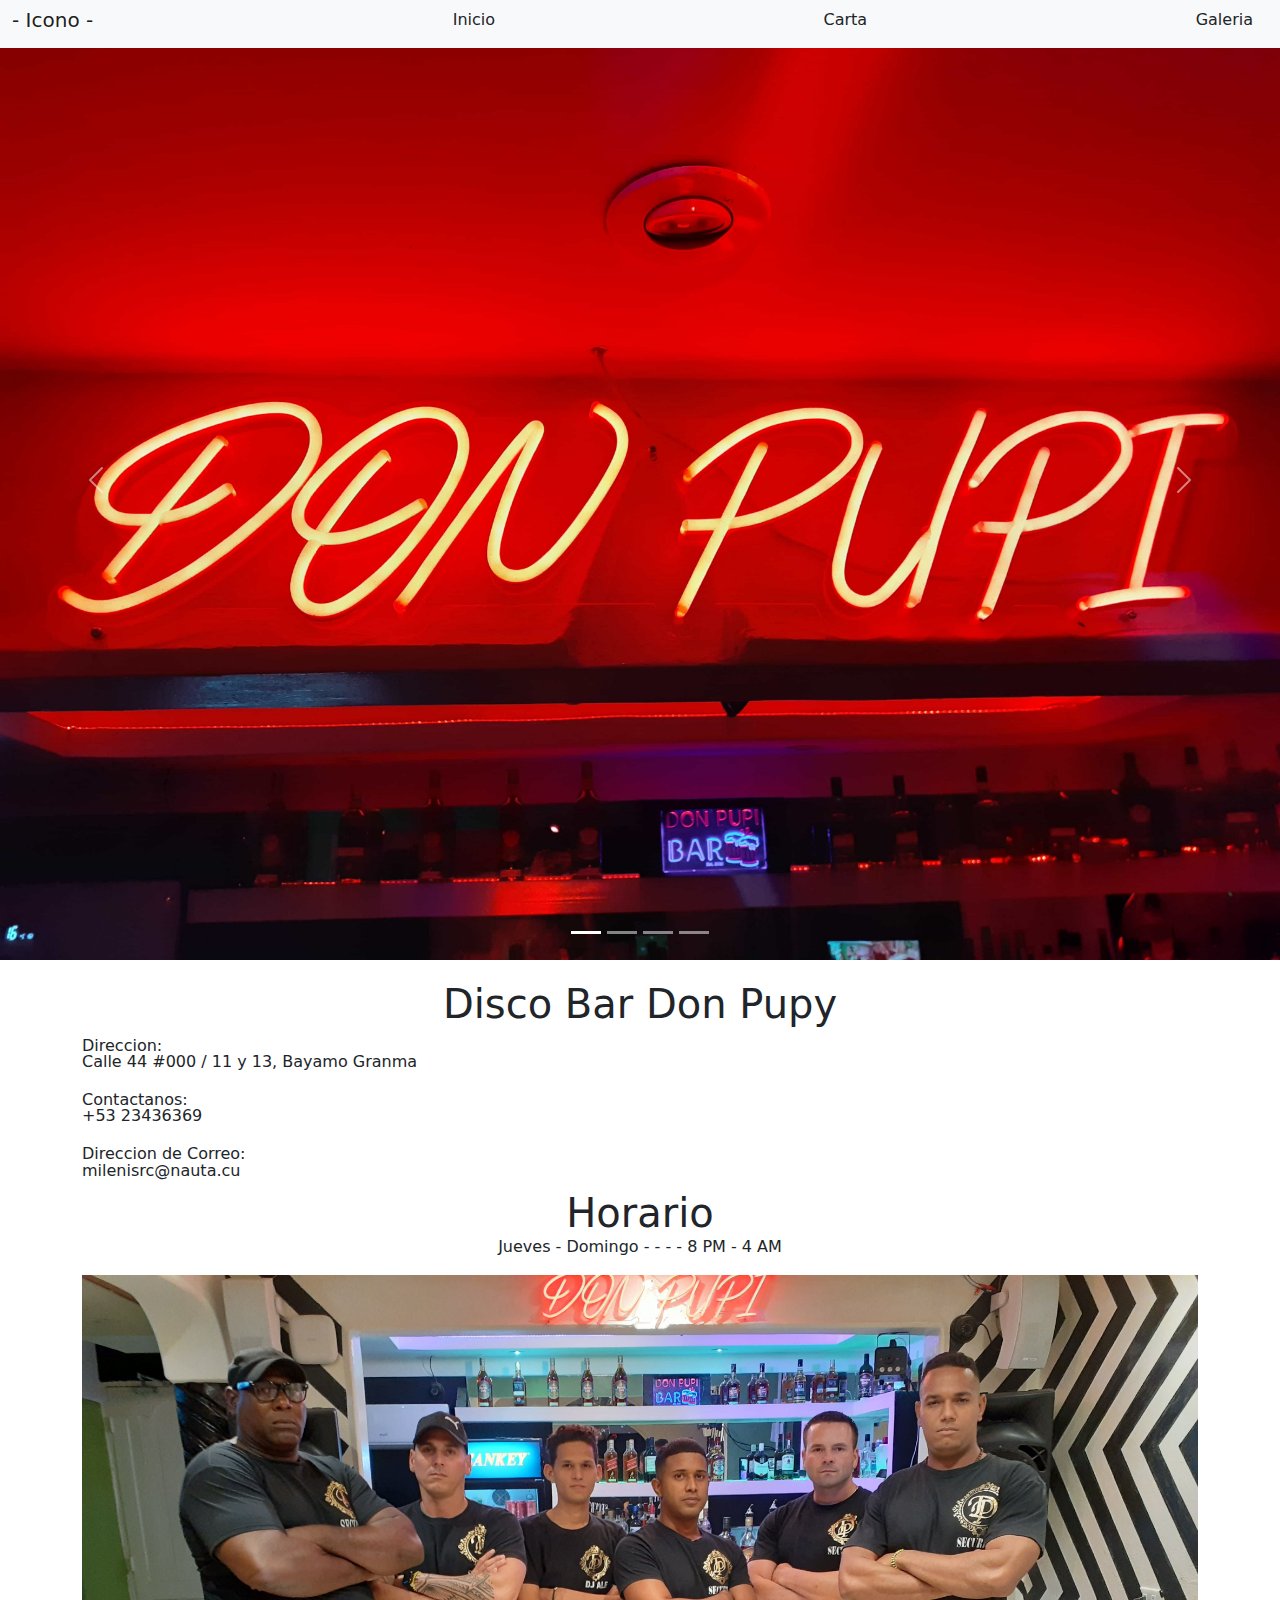
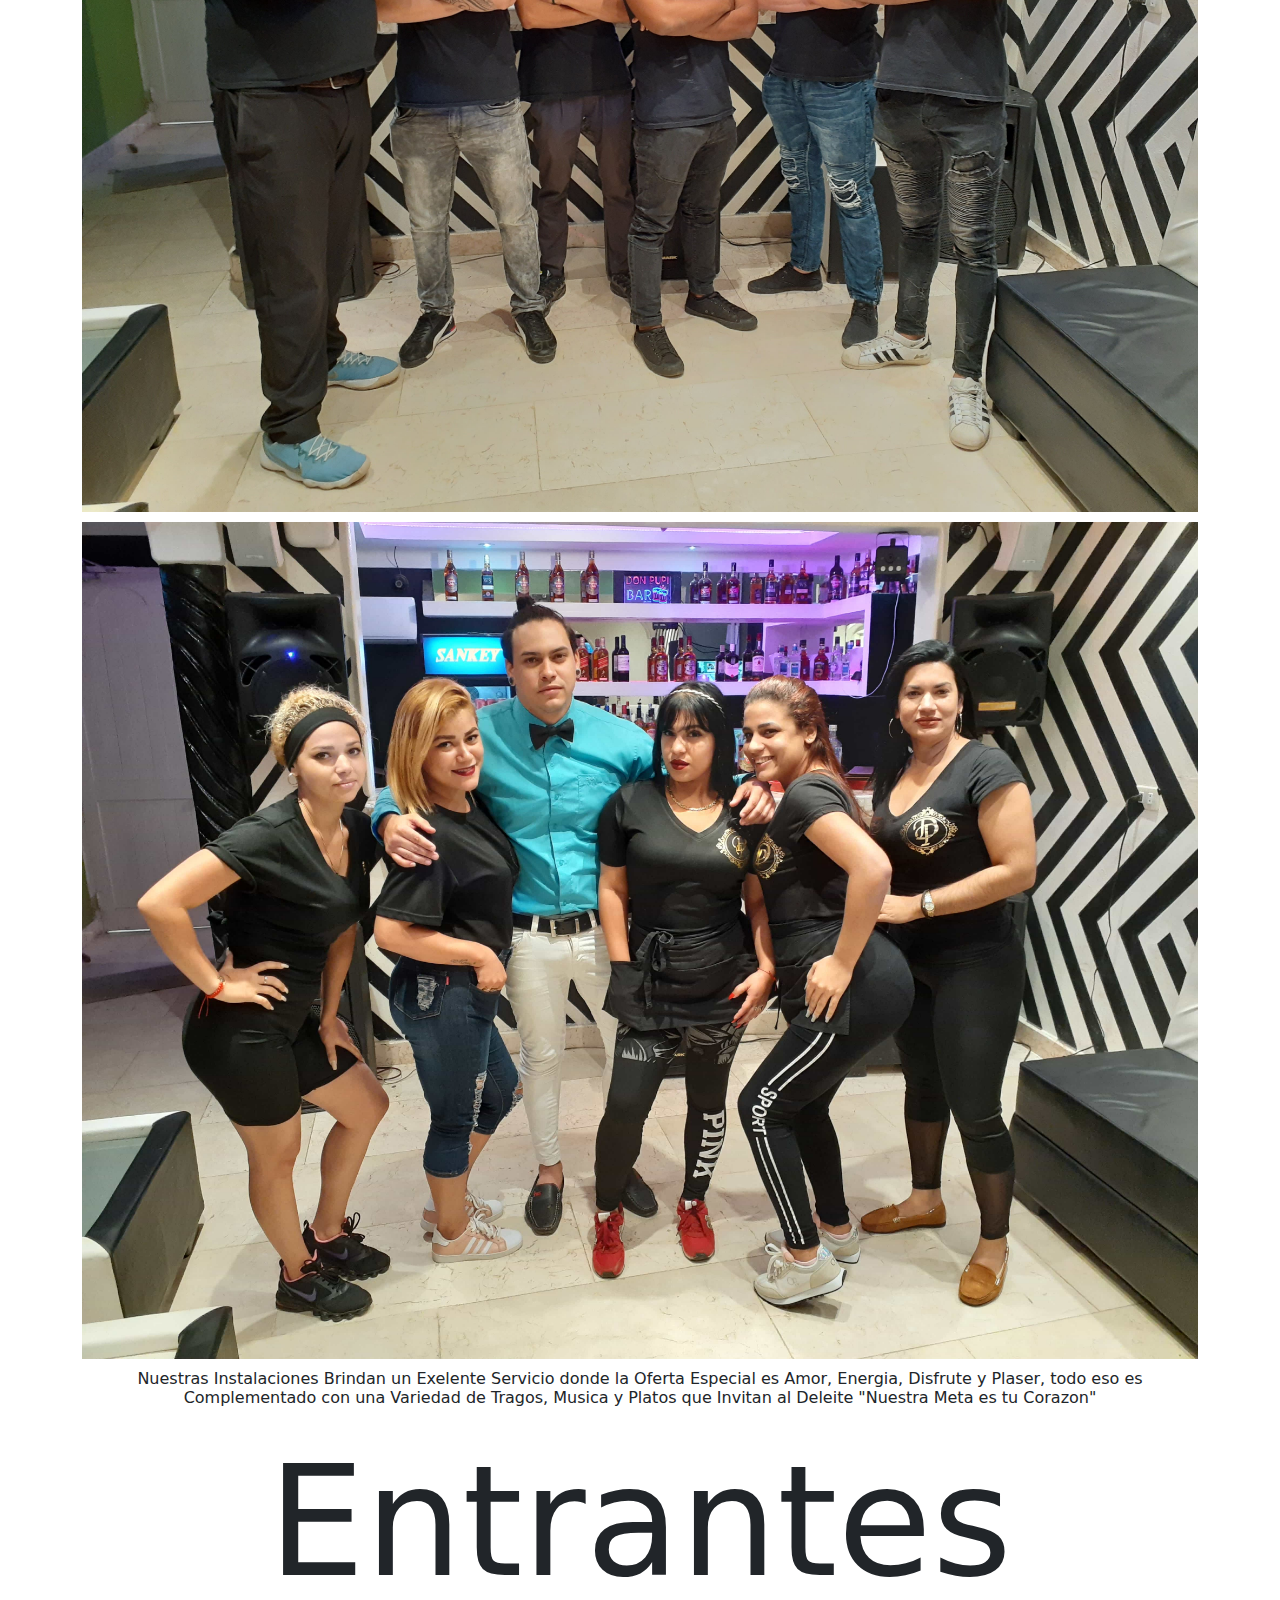
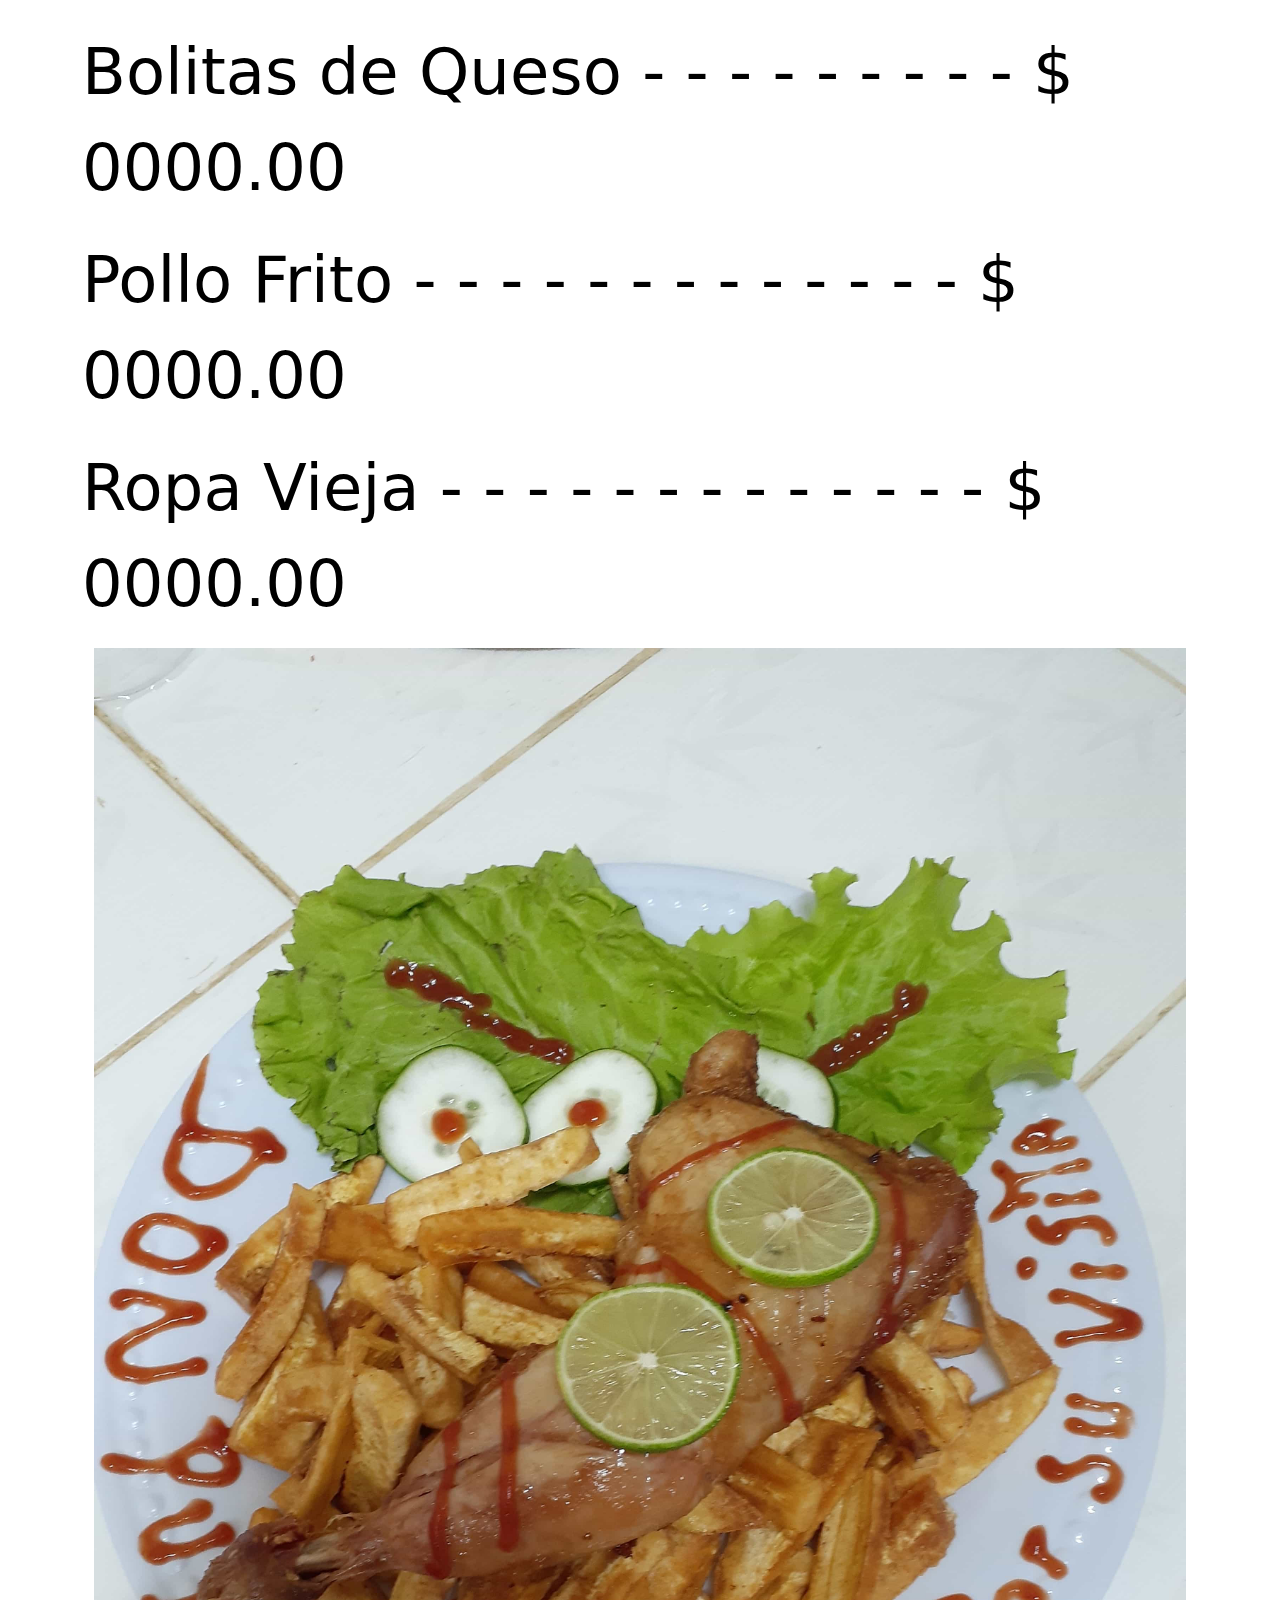
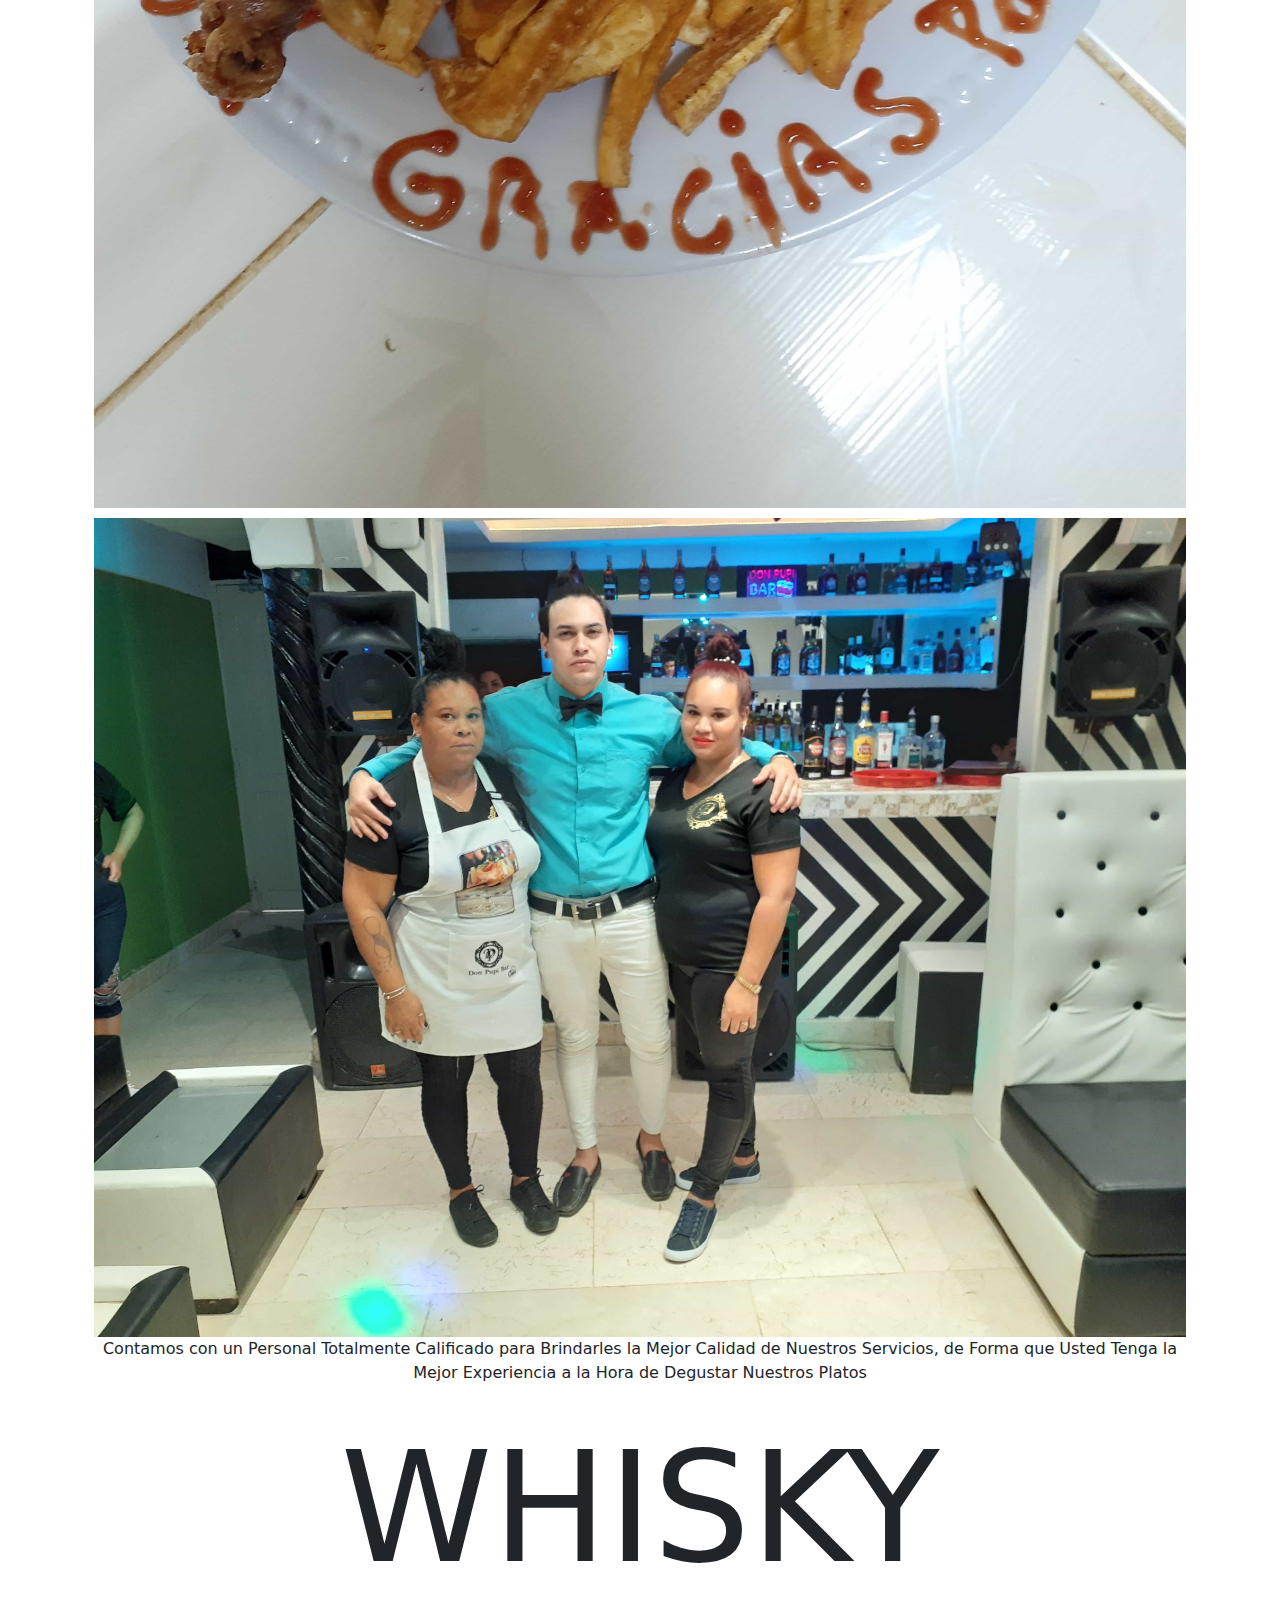
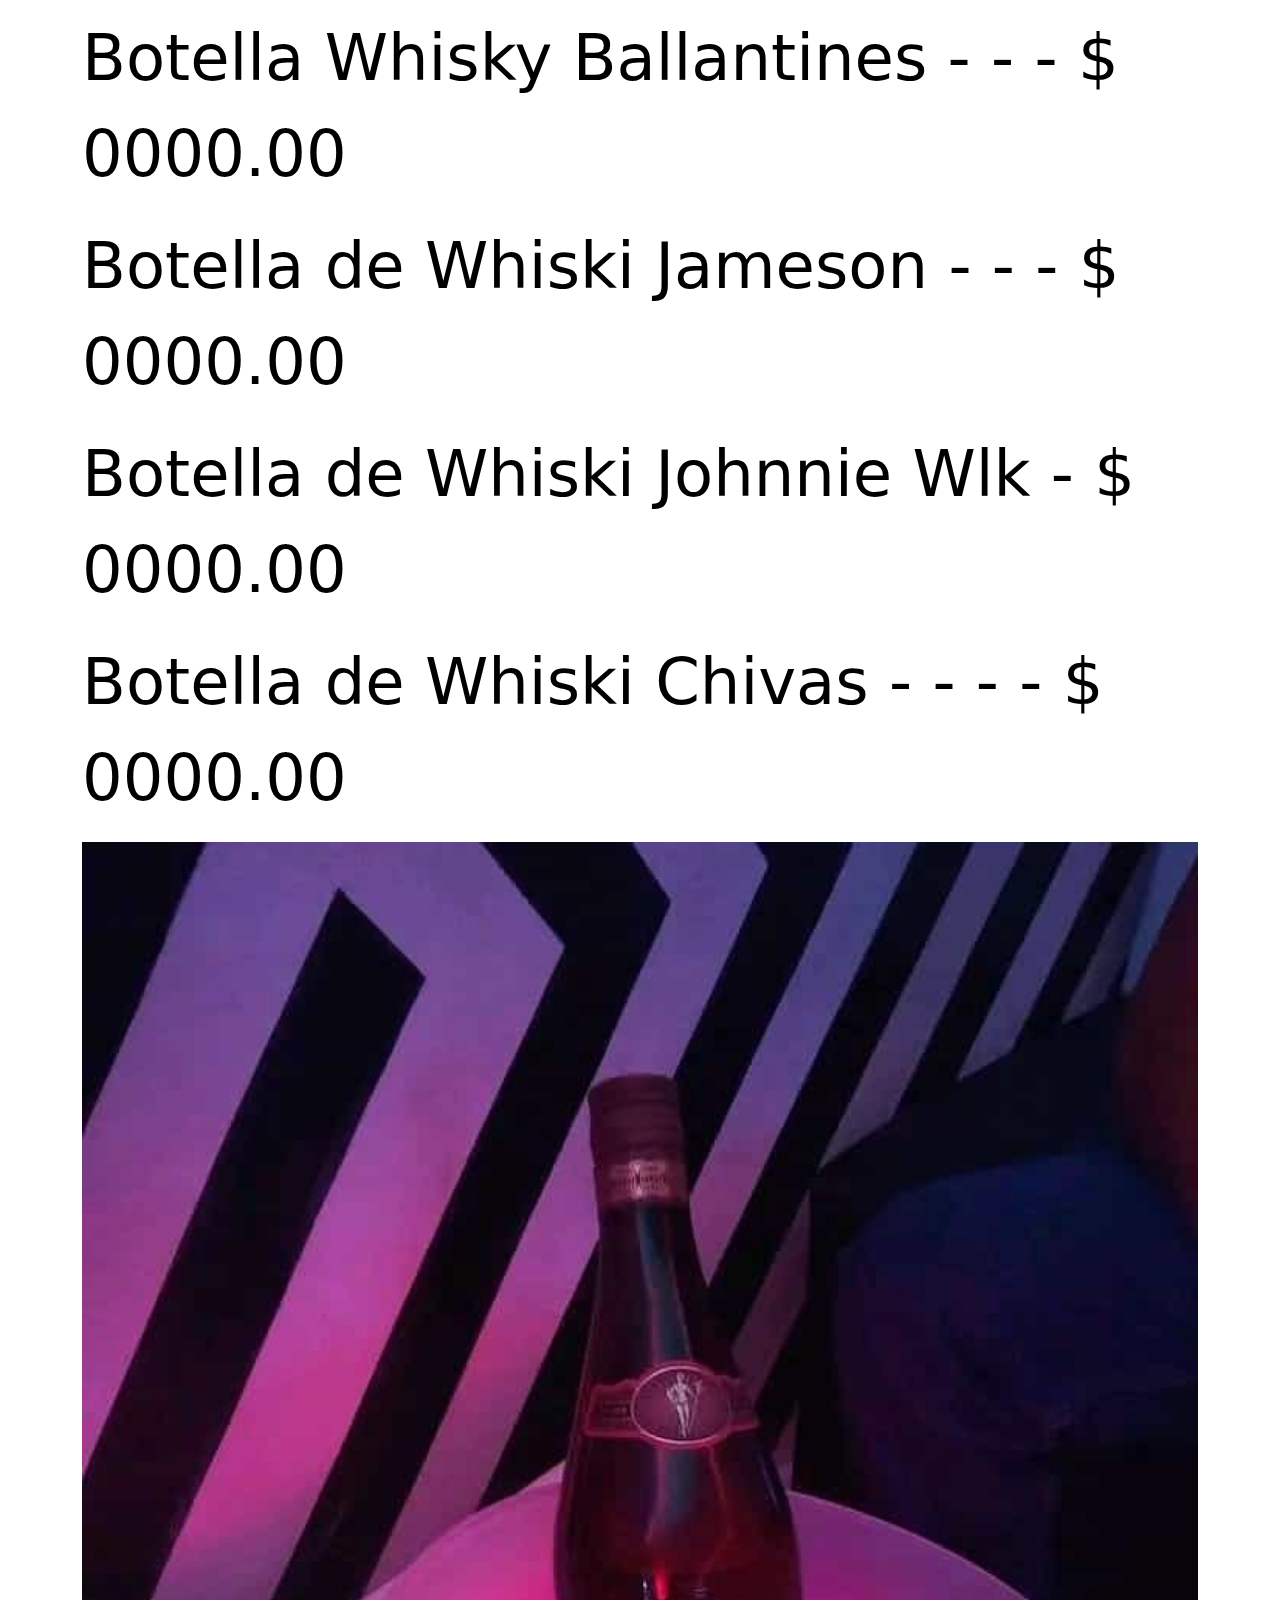
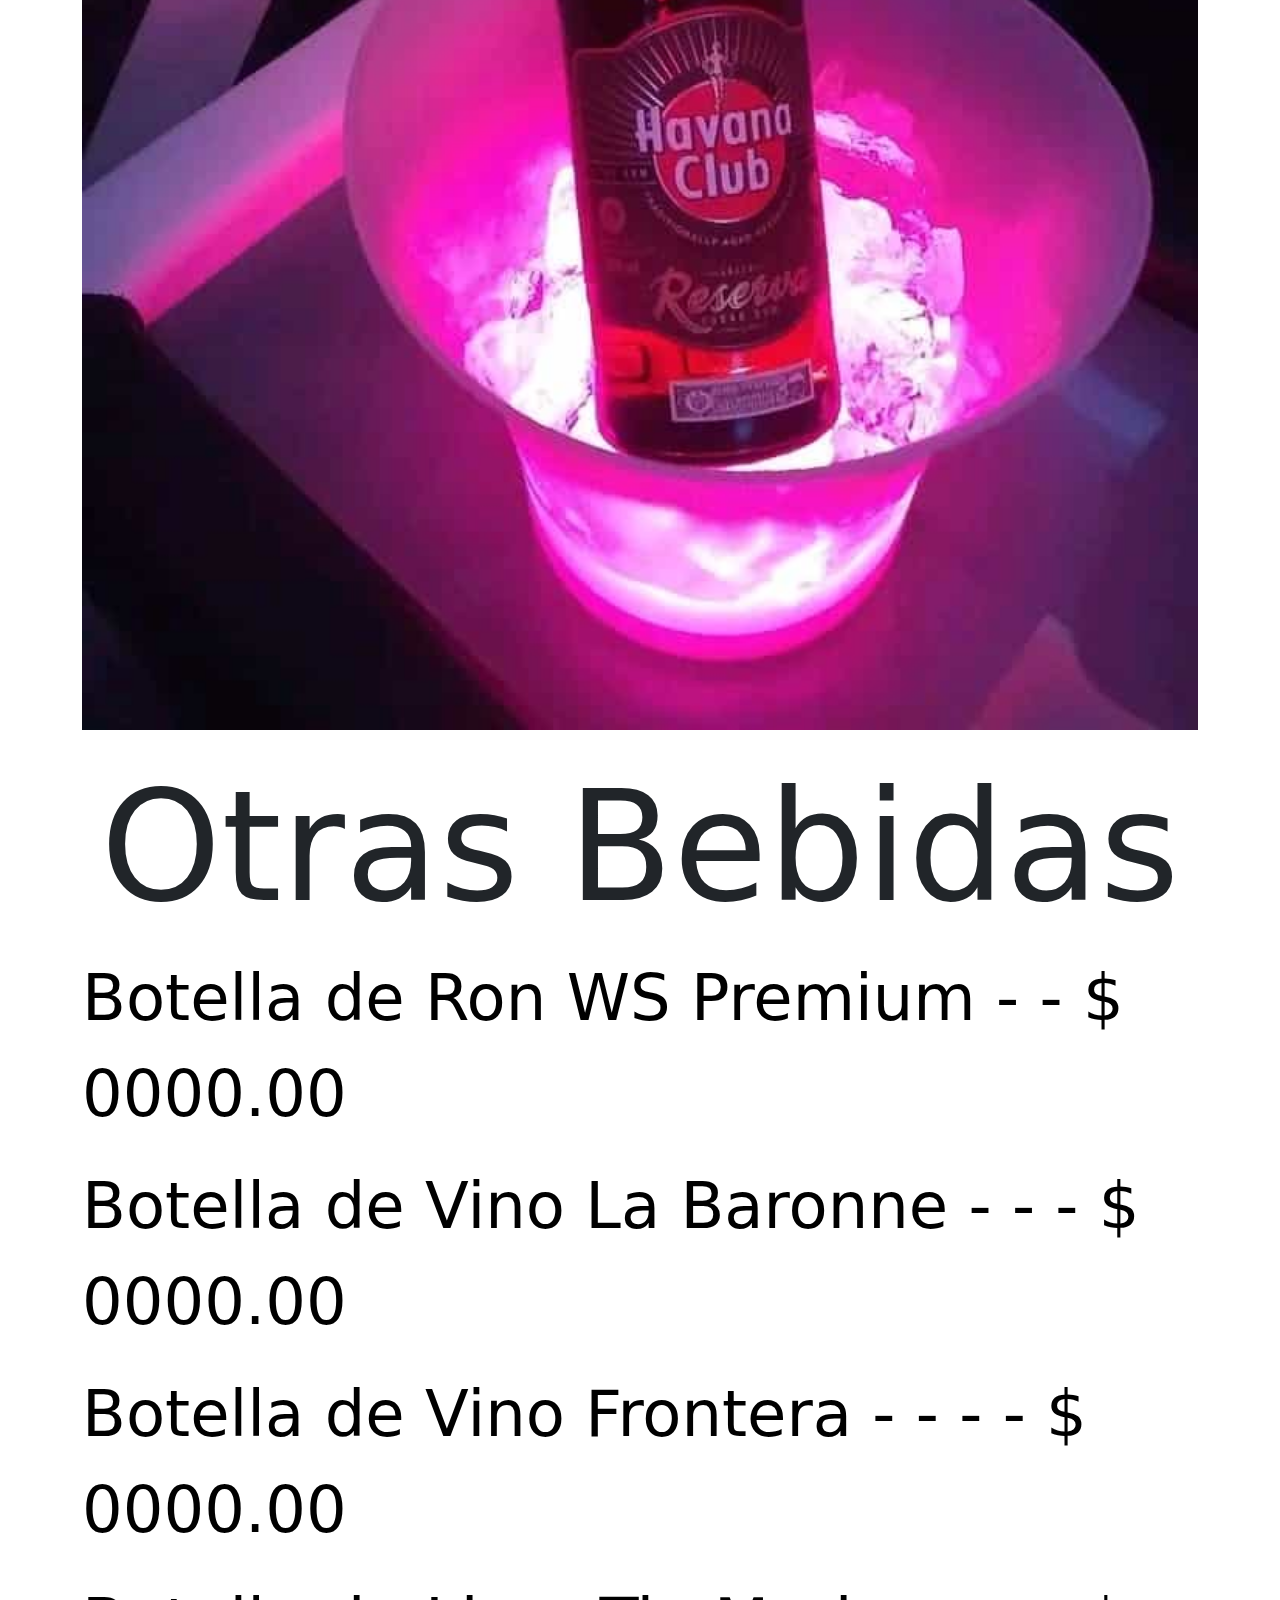
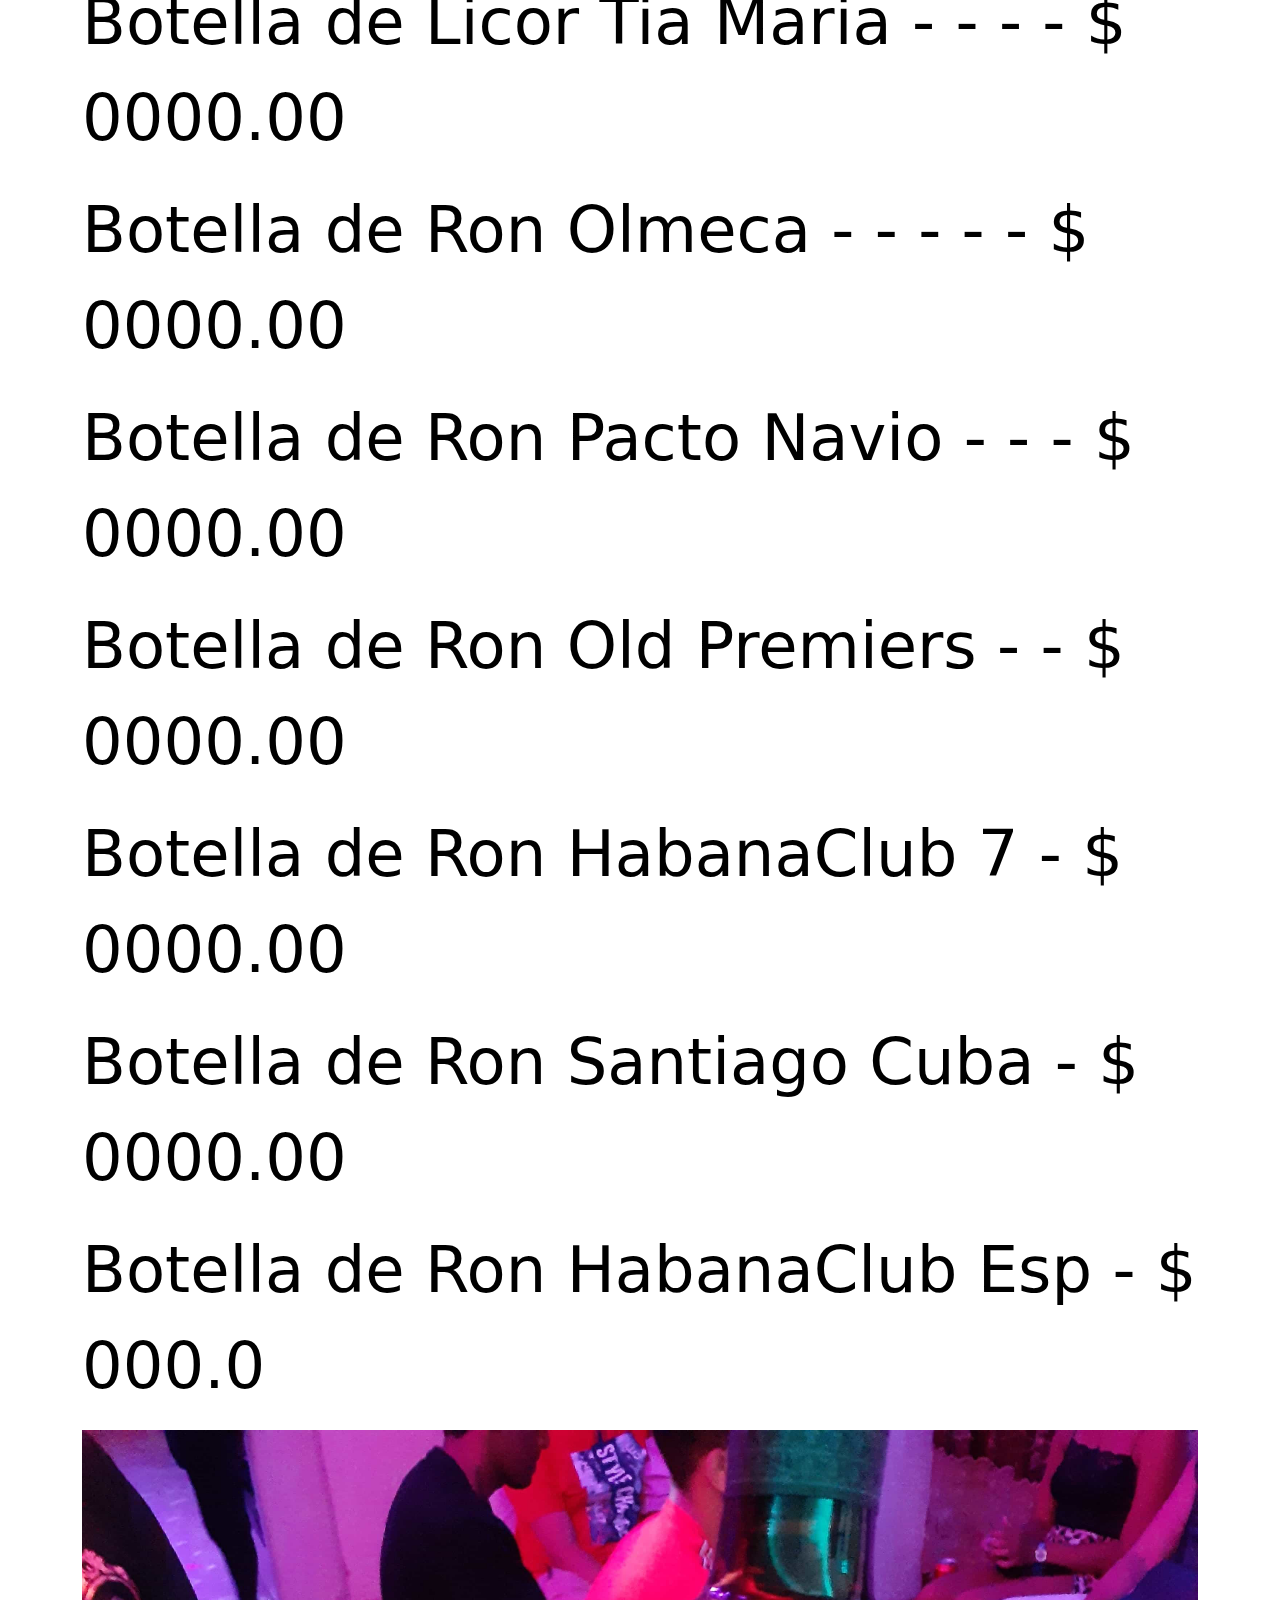
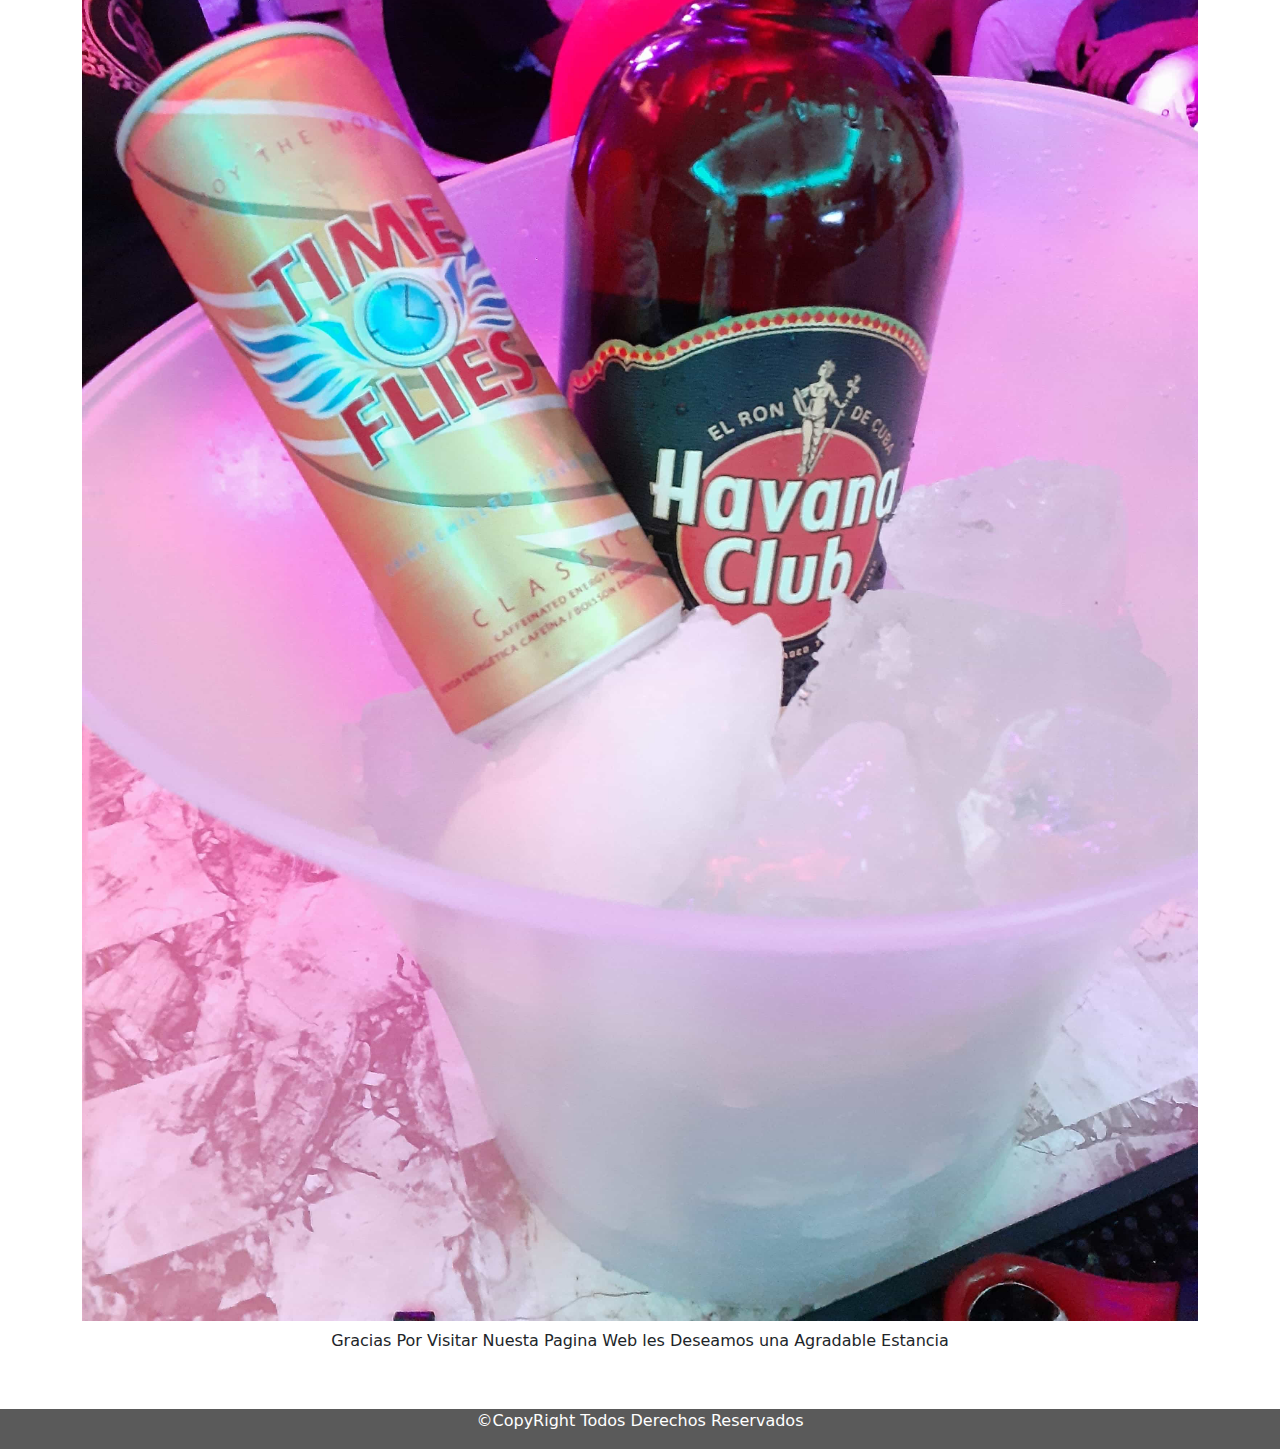
<file: index.html>
<!DOCTYPE html>
<html lang="en">

<head>
    <meta charset="UTF-8">
    <meta http-equiv="X-UA-Compatible" content="IE=edge">
    <meta name="viewport" content="width=device-width, initial-scale=1.0">
    <link rel="stylesheet" href="./ascent/css/bootstrap.css">
    <link rel="stylesheet" href="./ascent/css/bootstrap.min.css">
    <link rel="stylesheet" href="./ascent/css/cssPrincipal.css">
    <title>Document</title>
</head>

<body>
    <!--NavBar-->
    <nav class="navbar navbar-expand-lg navbar-light bg-light fixed-top">
        <div class="container-fluid estilNav">

            <a class="navbar-brand" href="./">- Icono -</a>

            <a class="nav-link active" href="./">Inicio</a>

            <a id="navgcarta" class="nav-link active" href="#carta">Carta</a>

            <a id="navgaleri" class="nav-link active" href="./galeria.html">Galeria</a>

        </div>
    </nav>
    <!--/NavBar-->


    <!--Carrucel-->

    <div id="carouselExampleIndicators" class="carousel slide" data-bs-ride="true">
        <div class="carousel-indicators">

            <button type="button" data-bs-target="#carouselExampleIndicators" data-bs-slide-to="0" class="active"
                aria-current="true" aria-label="Slide 1"></button>

            <button type="button" data-bs-target="#carouselExampleIndicators" data-bs-slide-to="1"
                aria-label="Slide 2"></button>

            <button type="button" data-bs-target="#carouselExampleIndicators" data-bs-slide-to="2"
                aria-label="Slide 3"></button>

            <button type="button" data-bs-target="#carouselExampleIndicators" data-bs-slide-to="3"
                aria-label="Slide 4"></button>

        </div>

        <div class="carousel-inner">
            <div class="carousel-item active">
                <img src="./ascent/img/Don pupi.jpg" class="d-block w-100" alt="...">
            </div>

            <div class="carousel-item">
                <img src="./ascent/img/Colectivo de trabajo.jpg" class="d-block w-100" alt="...">
            </div>

            <div class="carousel-item">
                <img src="./ascent/img/dj.jpg" class="d-block w-100" alt="...">
            </div>

            <div class="carousel-item">
                <img src="./ascent/img/img local.jpg" class="d-block w-100" alt="...">
            </div>

        </div>


        <button class="carousel-control-prev" type="button" data-bs-target="#carouselExampleIndicators"
            data-bs-slide="prev">
            <span class="carousel-control-prev-icon" aria-hidden="true"></span>
            <span class="visually-hidden">Previous</span>
        </button>


        <button class="carousel-control-next" type="button" data-bs-target="#carouselExampleIndicators"
            data-bs-slide="next">
            <span class="carousel-control-next-icon" aria-hidden="true"></span>
            <span class="visually-hidden">Next</span>
        </button>

    </div>


    <!--/Carrucel-->


    <div class="container">
        <div class="row">
            <h1 id="nameBar">Disco Bar Don Pupy</h1>


            <h6>Direccion:</h6>
            <p id="info1">Calle 44 #000 / 11 y 13, Bayamo Granma</p>
            <h6>Contactanos:</h6>
            <p id="info2">+53 23436369</p>
            <h6>Direccion de Correo:</h6>
            <p id="info3">milenisrc@nauta.cu</p>


            <h1 id="namehorario">Horario</h1>
            <p id="namehorario">Jueves - Domingo - - - - 8 PM - 4 AM</p>

        </div>
    </div>

    <div class="container">
        <div class="row">

            <img src="./ascent/img/personal de seguridad.jpg" class="d-block w-100" alt="...">
        </div>

        <div class="row imaglocal">
            <img src="./ascent/img/barman y camareras.jpg" class="d-block w-100" alt="...">
        </div>
    </div>

    <div class="container">
        <div class="row">

            <h6 id="text1">Nuestras Instalaciones Brindan un Exelente Servicio donde la Oferta Especial es Amor,
                Energia, Disfrute y Plaser, todo eso es Complementado con una Variedad de Tragos, Musica y Platos que
                Invitan al Deleite "Nuestra Meta es tu Corazon"</h6>

        </div>
    </div>


    <!--Carta-->
    <a name="carta"></a>
    <div class="container">
        <div class="row">
            <h1 class="cartaa">Entrantes</h1>

            <p id="elemtCarta"><a data-bs-toggle="modal" data-bs-target="#entremesBolitasQueso" href="./">Bolitas de
                    Queso - - -
                    - - - - - - $ 0000.00</a></p>
            <p id="elemtCarta"><a data-bs-toggle="modal" data-bs-target="#polloFrito" href="./">Pollo Frito - - - - - -
                    - - -
                    - - - - $ 0000.00</a></p>
            <p id="elemtCarta"><a data-bs-toggle="modal" data-bs-target="#ropavieja" href="./">Ropa Vieja - - - - - -
                    - - -
                    - - - - $ 0000.00</a></p>
        </div>




        <!--Modales Entrantes-->

        <!--Bolitas de queso-->
        <div class="modal fade" id="entremesBolitasQueso" tabindex="-1" aria-labelledby="exampleModalLabel"
            aria-hidden="true">
            <div class="modal-dialog">
                <div class="modal-content">
                    <div class="modal-header">
                        <h5 class="modal-title" id="entremesBolitasQueso">Bolitas de Queso</h5>
                        <button type="button" class="btn-close" data-bs-dismiss="modal" aria-label="Close"></button>
                    </div>
                    <div class="modal-body">

                        <img src="./ascent/img/entremes bolitas de queso.jpg" class="d-block w-100" alt="...">

                        <h5>Bolitas de Queso</h5>
                        <h6 id="nameIngred">Ingredientes</h6>
                        <p>Queso, Ensalada Mixta</p>
                        <h6>Precio: 0000.00$</h6>

                    </div>
                    <div class="modal-footer">
                        <button type="button" class="btn btn-secondary" data-bs-dismiss="modal">Atras</button>
                    </div>
                </div>
            </div>
        </div>
        <!--/Bolitas de queso-->



        <!--Pollo Frito-->
        <div class="modal fade" id="polloFrito" tabindex="-1" aria-labelledby="exampleModalLabel" aria-hidden="true">
            <div class="modal-dialog">
                <div class="modal-content">
                    <div class="modal-header">
                        <h5 class="modal-title" id="polloFrito">Pollo Frito</h5>
                        <button type="button" class="btn-close" data-bs-dismiss="modal" aria-label="Close"></button>
                    </div>
                    <div class="modal-body">

                        <img src="./ascent/img/pollo.jpg" class="d-block w-100" alt="...">

                        <h5>Pollo Frito</h5>
                        <h6 id="nameIngred">Ingredientes</h6>
                        <p>Pollo Frito, tostones, Ensalada Mixta</p>
                        <h6>Precio: 0000.00$</h6>

                    </div>
                    <div class="modal-footer">
                        <button type="button" class="btn btn-secondary" data-bs-dismiss="modal">Atras</button>
                    </div>
                </div>
            </div>
        </div>
        <!--/Pollo Frito-->


        <!--Bolitas de ropaVieja-->
        <div class="modal fade" id="ropavieja" tabindex="-1" aria-labelledby="exampleModalLabel" aria-hidden="true">
            <div class="modal-dialog">
                <div class="modal-content">
                    <div class="modal-header">
                        <h5 class="modal-title" id="ropavieja">Ropa Vieja</h5>
                        <button type="button" class="btn-close" data-bs-dismiss="modal" aria-label="Close"></button>
                    </div>
                    <div class="modal-body">

                        <img src="./ascent/img/ropavieja.jpg" class="d-block w-100" alt="...">

                        <h5>Ropa Vieja</h5>
                        <h6 id="nameIngred">Ingredientes</h6>
                        <p>Carne Deshebrada, Ensalada Mixta</p>
                        <h6>Precio: 0000.00$</h6>

                    </div>
                    <div class="modal-footer">
                        <button type="button" class="btn btn-secondary" data-bs-dismiss="modal">Atras</button>
                    </div>
                </div>
            </div>
        </div>
        <!--/Bolitas de queso-->

        <!--/Modales-->

        <div class="container">
            <div class="row">

                <img src="./ascent/img/pollo.jpg" class="d-block w-100" alt="...">
            </div>

            <div class="row imaglocal">
                <img src="./ascent/img/cosineras.jpg" class="d-block w-100" alt="...">
            </div>

        </div>
        <p id="textoscenter">Contamos con un Personal Totalmente Calificado para Brindarles la Mejor Calidad de Nuestros
            Servicios, de
            Forma que Usted
            Tenga la Mejor Experiencia a la Hora de Degustar Nuestros Platos</p>

        <div class="row">
            <h1 class="cartaa">WHISKY</h1>

            <p id="elemtCarta"><a data-bs-toggle="modal" data-bs-target="#botellaballantines" href="./">Botella Whisky
                    Ballantines - - - $ 0000.00</a></p>

            <p id="elemtCarta"><a data-bs-toggle="modal" data-bs-target="#botellaJameson" href="./">Botella de Whiski
                    Jameson - - - $ 0000.00</a></p>

            <p id="elemtCarta"><a data-bs-toggle="modal" data-bs-target="#botellajw" href="./">Botella de Whiski
                    Johnnie Wlk - $ 0000.00</a></p>

            <p id="elemtCarta"><a data-bs-toggle="modal" data-bs-target="#botellachivas" href="./">Botella de Whiski
                    Chivas - - - - $ 0000.00</a></p>
        </div>
    </div>



    <!--Modales Bebidas-->

    <!--Modal Botella ballantines-->
    <div class="modal fade" id="botellaballantines" tabindex="-1" aria-labelledby="exampleModalLabel"
        aria-hidden="true">
        <div class="modal-dialog">
            <div class="modal-content">
                <div class="modal-header">
                    <h5 class="modal-title" id="botellaballantines">Ballantines</h5>
                    <button type="button" class="btn-close" data-bs-dismiss="modal" aria-label="Close"></button>
                </div>
                <div class="modal-body">

                    <img src="./ascent/img/botella Bal.jpg" class="d-block w-100" alt="...">

                    <h5>Botella de Whisky Ballantines</h5>
                    <h6 id="nameIngred">Informacion</h6>
                    <p>40% Alcohol 700 ML</p>
                    <h6>Precio: 0000.00$</h6>

                </div>
                <div class="modal-footer">
                    <button type="button" class="btn btn-secondary" data-bs-dismiss="modal">Atras</button>
                </div>
            </div>
        </div>
    </div>
    <!--Modal Botella ballantines-->


    <!--Modal Botella Jameson-->
    <div class="modal fade" id="botellaJameson" tabindex="-1" aria-labelledby="exampleModalLabel" aria-hidden="true">
        <div class="modal-dialog">
            <div class="modal-content">
                <div class="modal-header">
                    <h5 class="modal-title" id="botellaJameson">Jameson</h5>
                    <button type="button" class="btn-close" data-bs-dismiss="modal" aria-label="Close"></button>
                </div>
                <div class="modal-body">

                    <img src="./ascent/img/whiski.jpg" class="d-block w-100" alt="...">

                    <h5>Botella de Whisky Jameson</h5>
                    <h6 id="nameIngred">Informacion</h6>
                    <p>40% Alcohol 700 ML</p>
                    <h6>Precio: 0000.00$</h6>

                </div>
                <div class="modal-footer">
                    <button type="button" class="btn btn-secondary" data-bs-dismiss="modal">Atras</button>
                </div>
            </div>
        </div>
    </div>
    <!--Modal Botella Jameson-->

    <!--Modal Botella Jonie Wakker-->
    <div class="modal fade" id="botellajw" tabindex="-1" aria-labelledby="exampleModalLabel" aria-hidden="true">
        <div class="modal-dialog">
            <div class="modal-content">
                <div class="modal-header">
                    <h5 class="modal-title" id="botellajw">Johnnie Walker</h5>
                    <button type="button" class="btn-close" data-bs-dismiss="modal" aria-label="Close"></button>
                </div>
                <div class="modal-body">

                    <img src="./ascent/img/jw.jpg" class="d-block w-100" alt="...">

                    <h5>Botella de Whisky Johnnie Walker</h5>
                    <h6 id="nameIngred">Informacion</h6>
                    <p>38% Alcohol 1Litro</p>
                    <h6>Precio: 0000.00$</h6>

                </div>
                <div class="modal-footer">
                    <button type="button" class="btn btn-secondary" data-bs-dismiss="modal">Atras</button>
                </div>
            </div>
        </div>
    </div>
    <!--Modal Botella Chancelier-->

    <!--Modal Botella chivas-->
    <div class="modal fade" id="botellachivas" tabindex="-1" aria-labelledby="exampleModalLabel" aria-hidden="true">
        <div class="modal-dialog">
            <div class="modal-content">
                <div class="modal-header">
                    <h5 class="modal-title" id="botellachivas">Chivas Regal</h5>
                    <button type="button" class="btn-close" data-bs-dismiss="modal" aria-label="Close"></button>
                </div>
                <div class="modal-body">

                    <img src="./ascent/img/chiva.jpg" class="d-block w-100" alt="...">

                    <h5>Botella de Whisky Chivas Regal</h5>
                    <h6 id="nameIngred">Informacion</h6>
                    <p>40% Alcohol 700 ML</p>
                    <h6>Precio: 0000.00$</h6>

                </div>
                <div class="modal-footer">
                    <button type="button" class="btn btn-secondary" data-bs-dismiss="modal">Atras</button>
                </div>
            </div>
        </div>
    </div>
    <!--Modal Botella cchivas-->

    <!--/Modales Bebidas-->
    <div class="container">
        <div class="row">

            <img src="./ascent/img/botrell.jpg" class="d-block w-100" alt="...">
        </div>

        <div class="row imaglocal">

        </div>
    </div>





    <div class="container">
        <div class="row">
            <h1 class="cartaa">Otras Bebidas</h1>
            <p id="elemtCarta"><a data-bs-toggle="modal" data-bs-target="#wspremiun" href="./">Botella de Ron
                    WS Premium - - $ 0000.00</a></p>

            <p id="elemtCarta"><a data-bs-toggle="modal" data-bs-target="#vinoespumoso" href="./">Botella de Vino La
                    Baronne - - - $ 0000.00</a></p>

            <p id="elemtCarta"><a data-bs-toggle="modal" data-bs-target="#frontera" href="./">Botella de Vino
                    Frontera - - - - $ 0000.00</a></p>

            <p id="elemtCarta"><a data-bs-toggle="modal" data-bs-target="#tiamaria" href="./">Botella de Licor Tia
                    Maria - - - - $ 0000.00</a></p>

            <p id="elemtCarta"><a data-bs-toggle="modal" data-bs-target="#olmeca" href="./">Botella de Ron Olmeca
                    - - - - - $ 0000.00</a></p>

            <p id="elemtCarta"><a data-bs-toggle="modal" data-bs-target="#paconavio" href="./">Botella de Ron Pacto
                    Navio - - - $ 0000.00</a></p>

            <p id="elemtCarta"><a data-bs-toggle="modal" data-bs-target="#oldpremiers" href="./">Botella de Ron Old
                    Premiers - - $ 0000.00</a></p>

            <p id="elemtCarta"><a data-bs-toggle="modal" data-bs-target="#habanaclub7" href="./">Botella de Ron
                    HabanaClub 7 - $ 0000.00</a></p>

            <p id="elemtCarta"><a data-bs-toggle="modal" data-bs-target="#santiagocuba" href="./">Botella de Ron
                    Santiago Cuba - $ 0000.00</a></p>

            <p id="elemtCarta"><a data-bs-toggle="modal" data-bs-target="#HabanaClubEsp" href="./">Botella de Ron
                    HabanaClub Esp - $ 000.0</a></p>

        </div>
    </div>


    <!--Modal Otras Bebidas-->


    <!--Modal Botella WS Premium-->
    <div class="modal fade" id="wspremiun" tabindex="-1" aria-labelledby="exampleModalLabel" aria-hidden="true">
        <div class="modal-dialog">
            <div class="modal-content">
                <div class="modal-header">
                    <h5 class="modal-title" id="wspremiun">WS Premium</h5>
                    <button type="button" class="btn-close" data-bs-dismiss="modal" aria-label="Close"></button>
                </div>
                <div class="modal-body">

                    <img src="./ascent/img/WS.jpg" class="d-block w-100" alt="...">

                    <h5>Botella de Ron WS Premium</h5>
                    <h6 id="nameIngred">Informacion</h6>
                    <p>40% Alcohol 700 ML</p>
                    <h6>Precio: 0000.00$</h6>

                </div>
                <div class="modal-footer">
                    <button type="button" class="btn btn-secondary" data-bs-dismiss="modal">Atras</button>
                </div>
            </div>
        </div>
    </div>
    <!--Modal Botella WS Premium-->


    <!--Modal Botella La Baronne-->
    <div class="modal fade" id="vinoespumoso" tabindex="-1" aria-labelledby="exampleModalLabel" aria-hidden="true">
        <div class="modal-dialog">
            <div class="modal-content">
                <div class="modal-header">
                    <h5 class="modal-title" id="vinoespumoso">La Baronne</h5>
                    <button type="button" class="btn-close" data-bs-dismiss="modal" aria-label="Close"></button>
                </div>
                <div class="modal-body">

                    <img src="./ascent/img/vino espumoso.jpg" class="d-block w-100" alt="...">

                    <h5>Botella de Vino Espumoso La Baronne</h5>
                    <h6 id="nameIngred">Informacion</h6>
                    <p>40% Alcohol 700 ML</p>
                    <h6>Precio: 0000.00$</h6>

                </div>
                <div class="modal-footer">
                    <button type="button" class="btn btn-secondary" data-bs-dismiss="modal">Atras</button>
                </div>
            </div>
        </div>
    </div>
    <!--Modal Botella La Baronne-->

    <!--Modal Botella Frontera-->
    <div class="modal fade" id="frontera" tabindex="-1" aria-labelledby="exampleModalLabel" aria-hidden="true">
        <div class="modal-dialog">
            <div class="modal-content">
                <div class="modal-header">
                    <h5 class="modal-title" id="frontera">Frontera</h5>
                    <button type="button" class="btn-close" data-bs-dismiss="modal" aria-label="Close"></button>
                </div>
                <div class="modal-body">

                    <img src="./ascent/img/vinoFrontera.jpg" class="d-block w-100" alt="...">

                    <h5>Botella de Vino Frontera</h5>
                    <h6 id="nameIngred">Informacion</h6>
                    <p>40% Alcohol 700 ML</p>
                    <h6>Precio: 0000.00$</h6>

                </div>
                <div class="modal-footer">
                    <button type="button" class="btn btn-secondary" data-bs-dismiss="modal">Atras</button>
                </div>
            </div>
        </div>
    </div>
    <!--Modal Botella Frontera-->

    <!--Modal Botella Tia Maria-->
    <div class="modal fade" id="tiamaria" tabindex="-1" aria-labelledby="exampleModalLabel" aria-hidden="true">
        <div class="modal-dialog">
            <div class="modal-content">
                <div class="modal-header">
                    <h5 class="modal-title" id="tiamaria">Tia Maria</h5>
                    <button type="button" class="btn-close" data-bs-dismiss="modal" aria-label="Close"></button>
                </div>
                <div class="modal-body">

                    <img src="./ascent/img/tiaMaria.jpg" class="d-block w-100" alt="...">

                    <h5>Botella de Licor Tia Maria</h5>
                    <h6 id="nameIngred">Informacion</h6>
                    <p>40% Alcohol 700 ML</p>
                    <h6>Precio: 0000.00$</h6>

                </div>
                <div class="modal-footer">
                    <button type="button" class="btn btn-secondary" data-bs-dismiss="modal">Atras</button>
                </div>
            </div>
        </div>
    </div>
    <!--Modal Botella Tia Maria-->


    <!--Modal Botella Olmeca-->
    <div class="modal fade" id="olmeca" tabindex="-1" aria-labelledby="exampleModalLabel" aria-hidden="true">
        <div class="modal-dialog">
            <div class="modal-content">
                <div class="modal-header">
                    <h5 class="modal-title" id="olmeca">Olmeca</h5>
                    <button type="button" class="btn-close" data-bs-dismiss="modal" aria-label="Close"></button>
                </div>
                <div class="modal-body">

                    <img src="./ascent/img/olmeca.jpg" class="d-block w-100" alt="...">

                    <h5>Botella de Ron Olmeca</h5>
                    <h6 id="nameIngred">Informacion</h6>
                    <p>40% Alcohol 700 ML</p>
                    <h6>Precio: 0000.00$</h6>

                </div>
                <div class="modal-footer">
                    <button type="button" class="btn btn-secondary" data-bs-dismiss="modal">Atras</button>
                </div>
            </div>
        </div>
    </div>
    <!--Modal Botella Olmeca-->


    <!--Modal Botella Paco Navio-->
    <div class="modal fade" id="paconavio" tabindex="-1" aria-labelledby="exampleModalLabel" aria-hidden="true">
        <div class="modal-dialog">
            <div class="modal-content">
                <div class="modal-header">
                    <h5 class="modal-title" id="paconavio">Paco Navio</h5>
                    <button type="button" class="btn-close" data-bs-dismiss="modal" aria-label="Close"></button>
                </div>
                <div class="modal-body">

                    <img src="./ascent/img/pacoNavio.jpg" class="d-block w-100" alt="...">

                    <h5>Botella de Ron Paco Navio</h5>
                    <h6 id="nameIngred">Informacion</h6>
                    <p>40% Alcohol 700 ML</p>
                    <h6>Precio: 0000.00$</h6>

                </div>
                <div class="modal-footer">
                    <button type="button" class="btn btn-secondary" data-bs-dismiss="modal">Atras</button>
                </div>
            </div>
        </div>
    </div>
    <!--Modal Botella Paco Navio-->


    <!--Modal Botella Old Premiers-->
    <div class="modal fade" id="oldpremiers" tabindex="-1" aria-labelledby="exampleModalLabel" aria-hidden="true">
        <div class="modal-dialog">
            <div class="modal-content">
                <div class="modal-header">
                    <h5 class="modal-title" id="oldpremiers">Old Premiers</h5>
                    <button type="button" class="btn-close" data-bs-dismiss="modal" aria-label="Close"></button>
                </div>
                <div class="modal-body">

                    <img src="./ascent/img/oldPremier.jpg" class="d-block w-100" alt="...">

                    <h5>Botella de Ron Old Premiers</h5>
                    <h6 id="nameIngred">Informacion</h6>
                    <p>40% Alcohol 700 ML</p>
                    <h6>Precio: 0000.00$</h6>

                </div>
                <div class="modal-footer">
                    <button type="button" class="btn btn-secondary" data-bs-dismiss="modal">Atras</button>
                </div>
            </div>
        </div>
    </div>
    <!--Modal Botella Old Premiers-->


    <!--Modal Botella  Habana Club 7 Años-->
    <div class="modal fade" id="habanaclub7" tabindex="-1" aria-labelledby="exampleModalLabel" aria-hidden="true">
        <div class="modal-dialog">
            <div class="modal-content">
                <div class="modal-header">
                    <h5 class="modal-title" id="habanaclub7">Habana Club 7 Años</h5>
                    <button type="button" class="btn-close" data-bs-dismiss="modal" aria-label="Close"></button>
                </div>
                <div class="modal-body">

                    <img src="./ascent/img/habanaClub7.jpg" class="d-block w-100" alt="...">

                    <h5>Botella de Ron Habana Club 7 Años</h5>
                    <h6 id="nameIngred">Informacion</h6>
                    <p>40% Alcohol 700 ML</p>
                    <h6>Precio: 0000.00$</h6>

                </div>
                <div class="modal-footer">
                    <button type="button" class="btn btn-secondary" data-bs-dismiss="modal">Atras</button>
                </div>
            </div>
        </div>
    </div>
    <!--Modal Botella Habana Club 7 Años-->

    <!--Modal Botella  Santiago de Cuba-->
    <div class="modal fade" id="santiagocuba" tabindex="-1" aria-labelledby="exampleModalLabel" aria-hidden="true">
        <div class="modal-dialog">
            <div class="modal-content">
                <div class="modal-header">
                    <h5 class="modal-title" id="santiagocuba">Santiago de Cuba</h5>
                    <button type="button" class="btn-close" data-bs-dismiss="modal" aria-label="Close"></button>
                </div>
                <div class="modal-body">

                    <img src="./ascent/img/santiagoCuba.jpg" class="d-block w-100" alt="...">

                    <h5>Botella de Ron Santiago de Cuba</h5>
                    <h6 id="nameIngred">Informacion</h6>
                    <p>40% Alcohol 700 ML</p>
                    <h6>Precio: 0000.00$</h6>

                </div>
                <div class="modal-footer">
                    <button type="button" class="btn btn-secondary" data-bs-dismiss="modal">Atras</button>
                </div>
            </div>
        </div>
    </div>
    <!--Modal Botella Santiago de Cuba-->



    <!--Modal Botella  HabanaClub Esp-->
    <div class="modal fade" id="HabanaClubEsp" tabindex="-1" aria-labelledby="exampleModalLabel" aria-hidden="true">
        <div class="modal-dialog">
            <div class="modal-content">
                <div class="modal-header">
                    <h5 class="modal-title" id="HabanaClubEsp">Habana Club Especial</h5>
                    <button type="button" class="btn-close" data-bs-dismiss="modal" aria-label="Close"></button>
                </div>
                <div class="modal-body">

                    <img src="./ascent/img/especial.jpg" class="d-block w-100" alt="...">

                    <h5>Botella de Ron Habana Club Especial</h5>
                    <h6 id="nameIngred">Informacion</h6>
                    <p>40% Alcohol 700 ML</p>
                    <h6>Precio: 0000.00$</h6>

                </div>
                <div class="modal-footer">
                    <button type="button" class="btn btn-secondary" data-bs-dismiss="modal">Atras</button>
                </div>
            </div>
        </div>
    </div>
    <!--Modal Botella HabanaClub Esp-->



    <!--/Modal Otras Bebidas-->


    <div class="container">
        <div class="row">

            <img src="./ascent/img/botella hiel.jpg" class="d-block w-100" alt="...">
        </div>

        <div class="row imaglocal">
            <h6 id="textoscenter">Gracias Por Visitar Nuesta Pagina Web les Deseamos una Agradable Estancia</h6>
        </div>
    </div>





    <div class="container-fluid finalwes">
        <div class="row">
            <footer>
                <p>©CopyRight Todos Derechos Reservados</p>
            </footer>

        </div>
    </div>

    <script src="./ascent/js/bootstrap.bundle.min.js"></script>
</body>

</html>
</file>
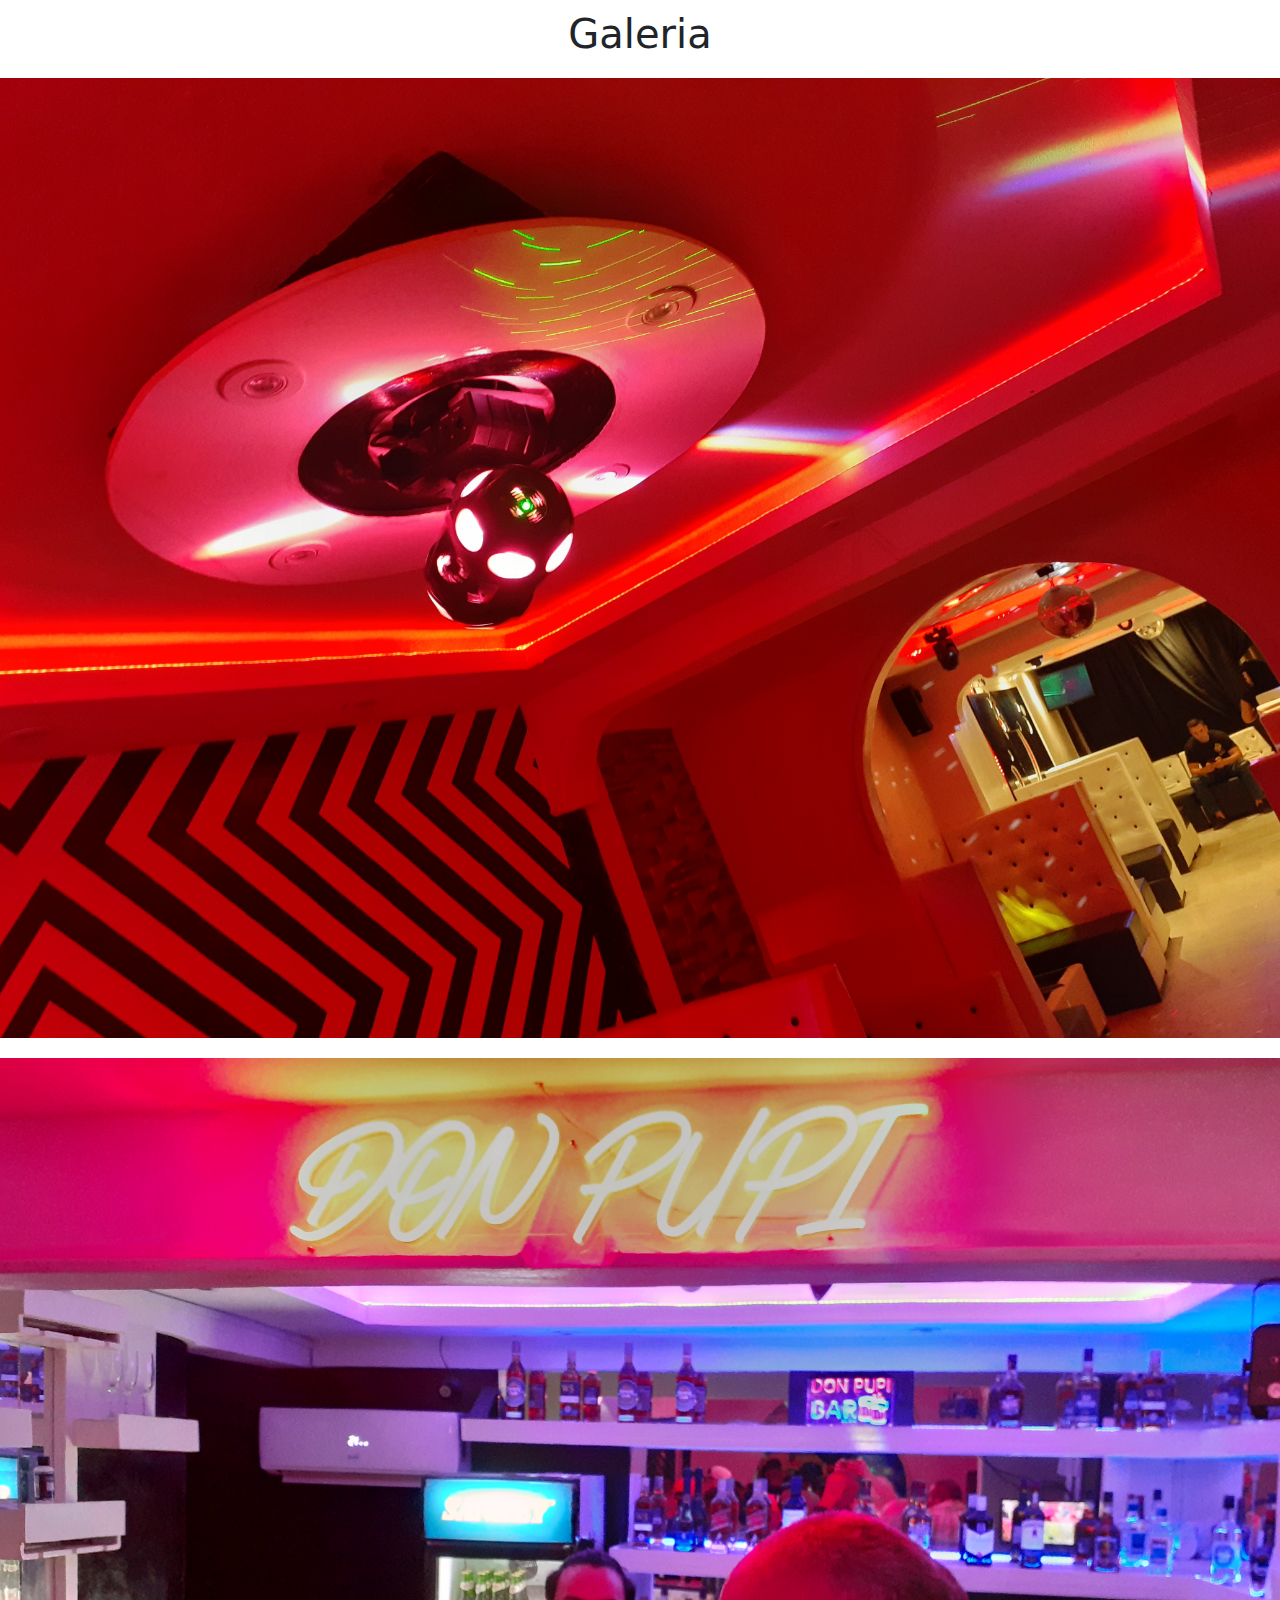
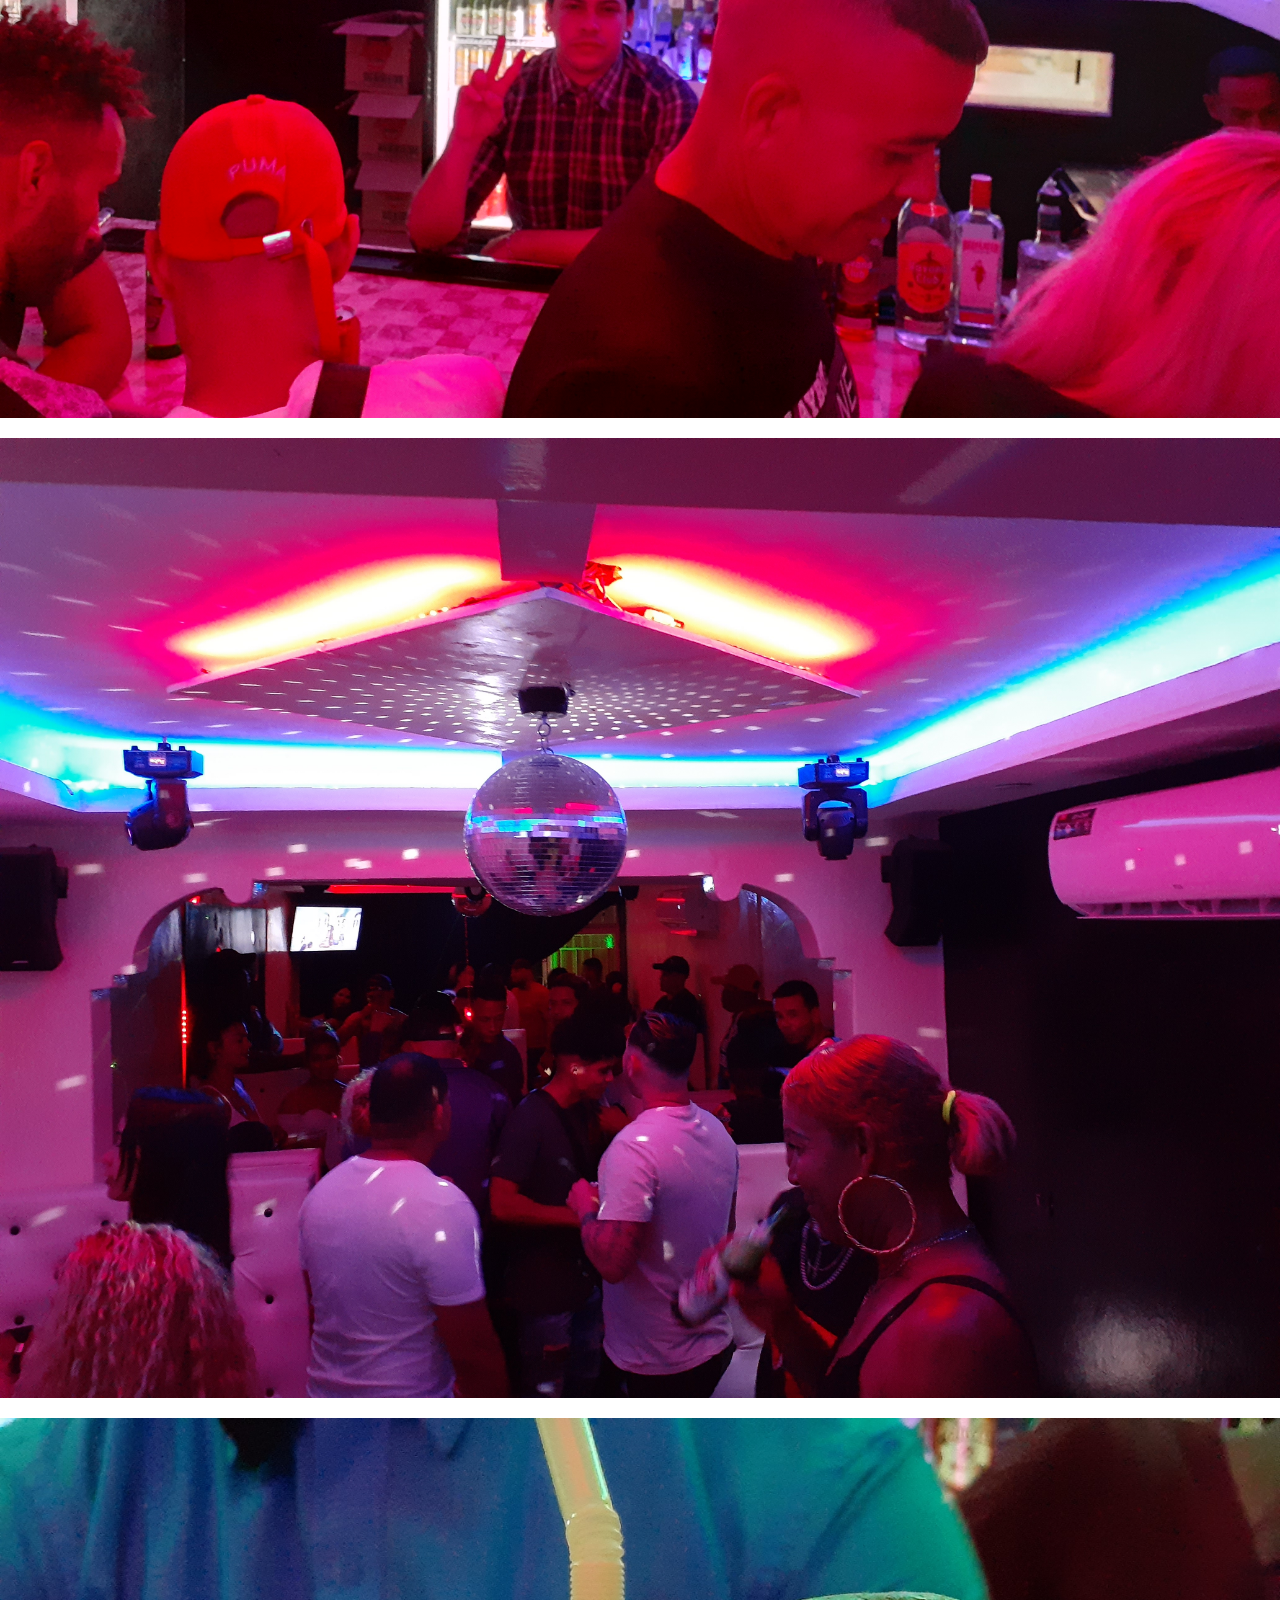
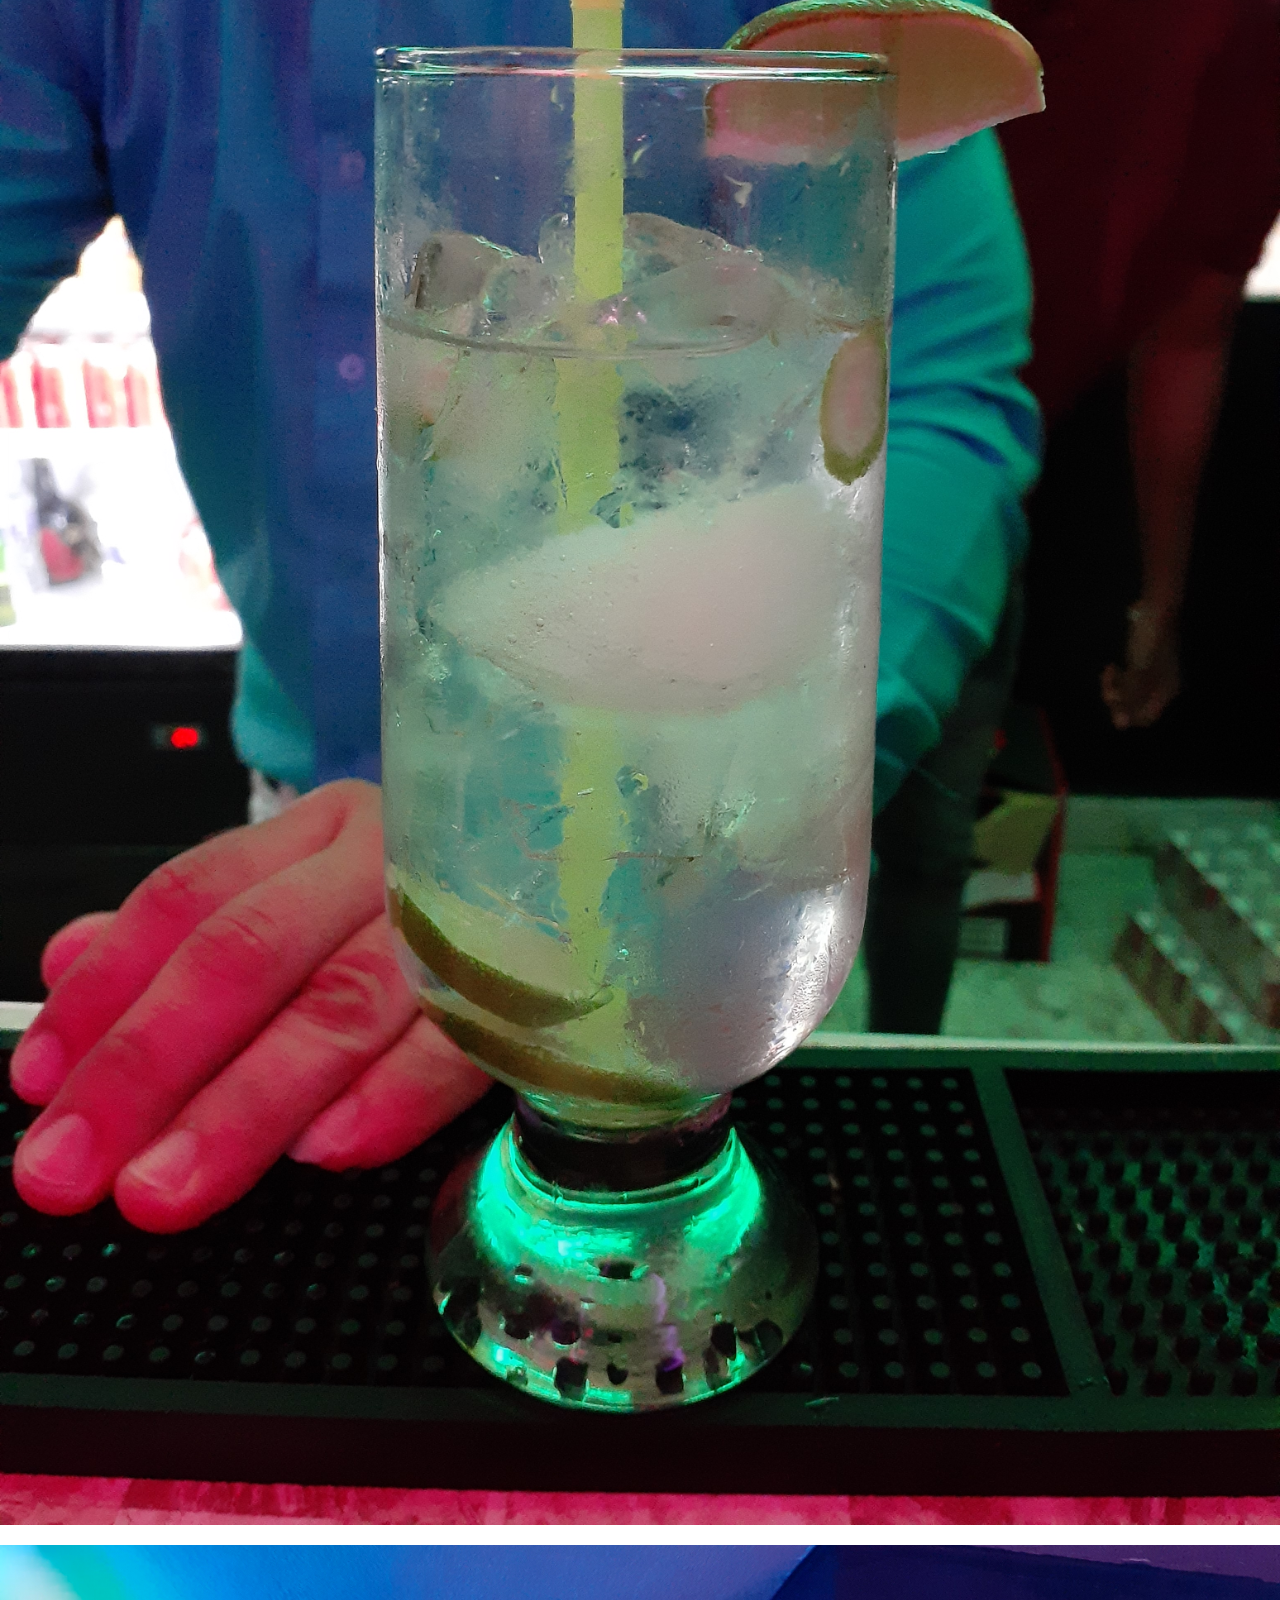
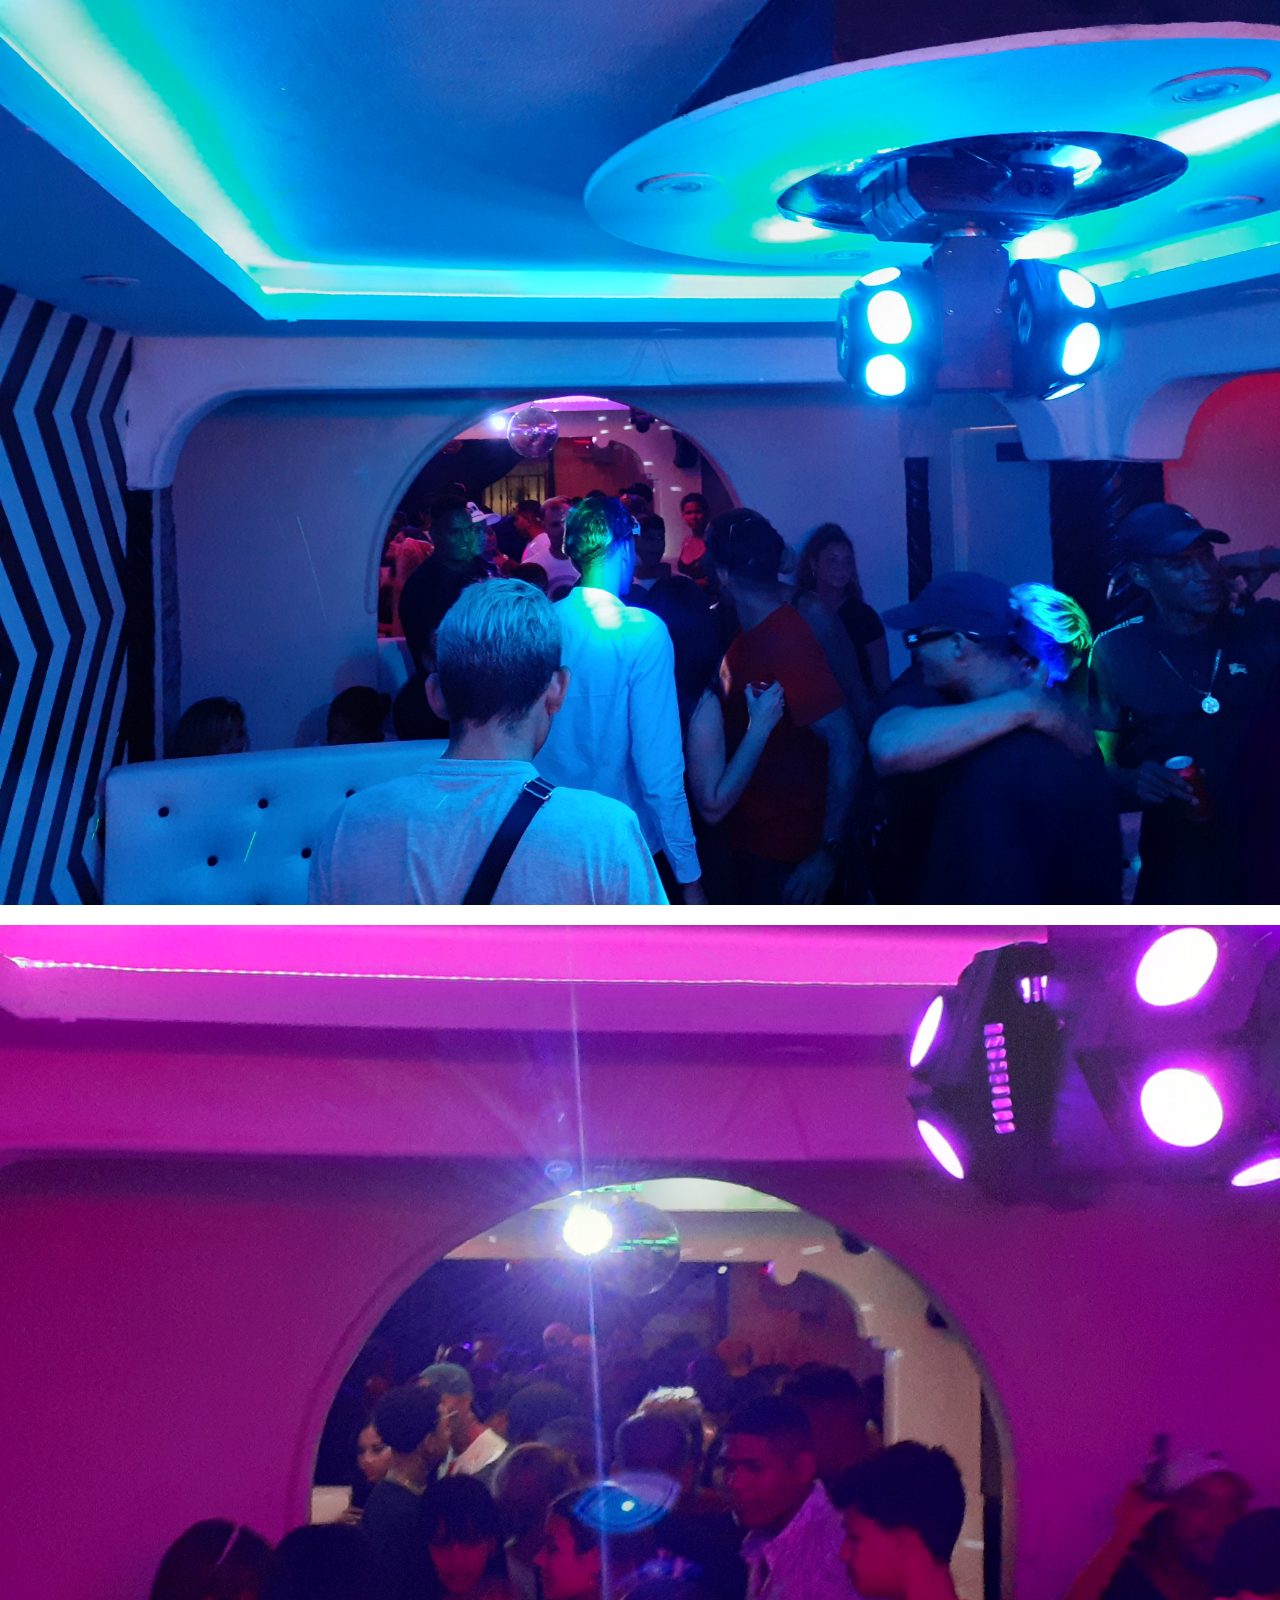
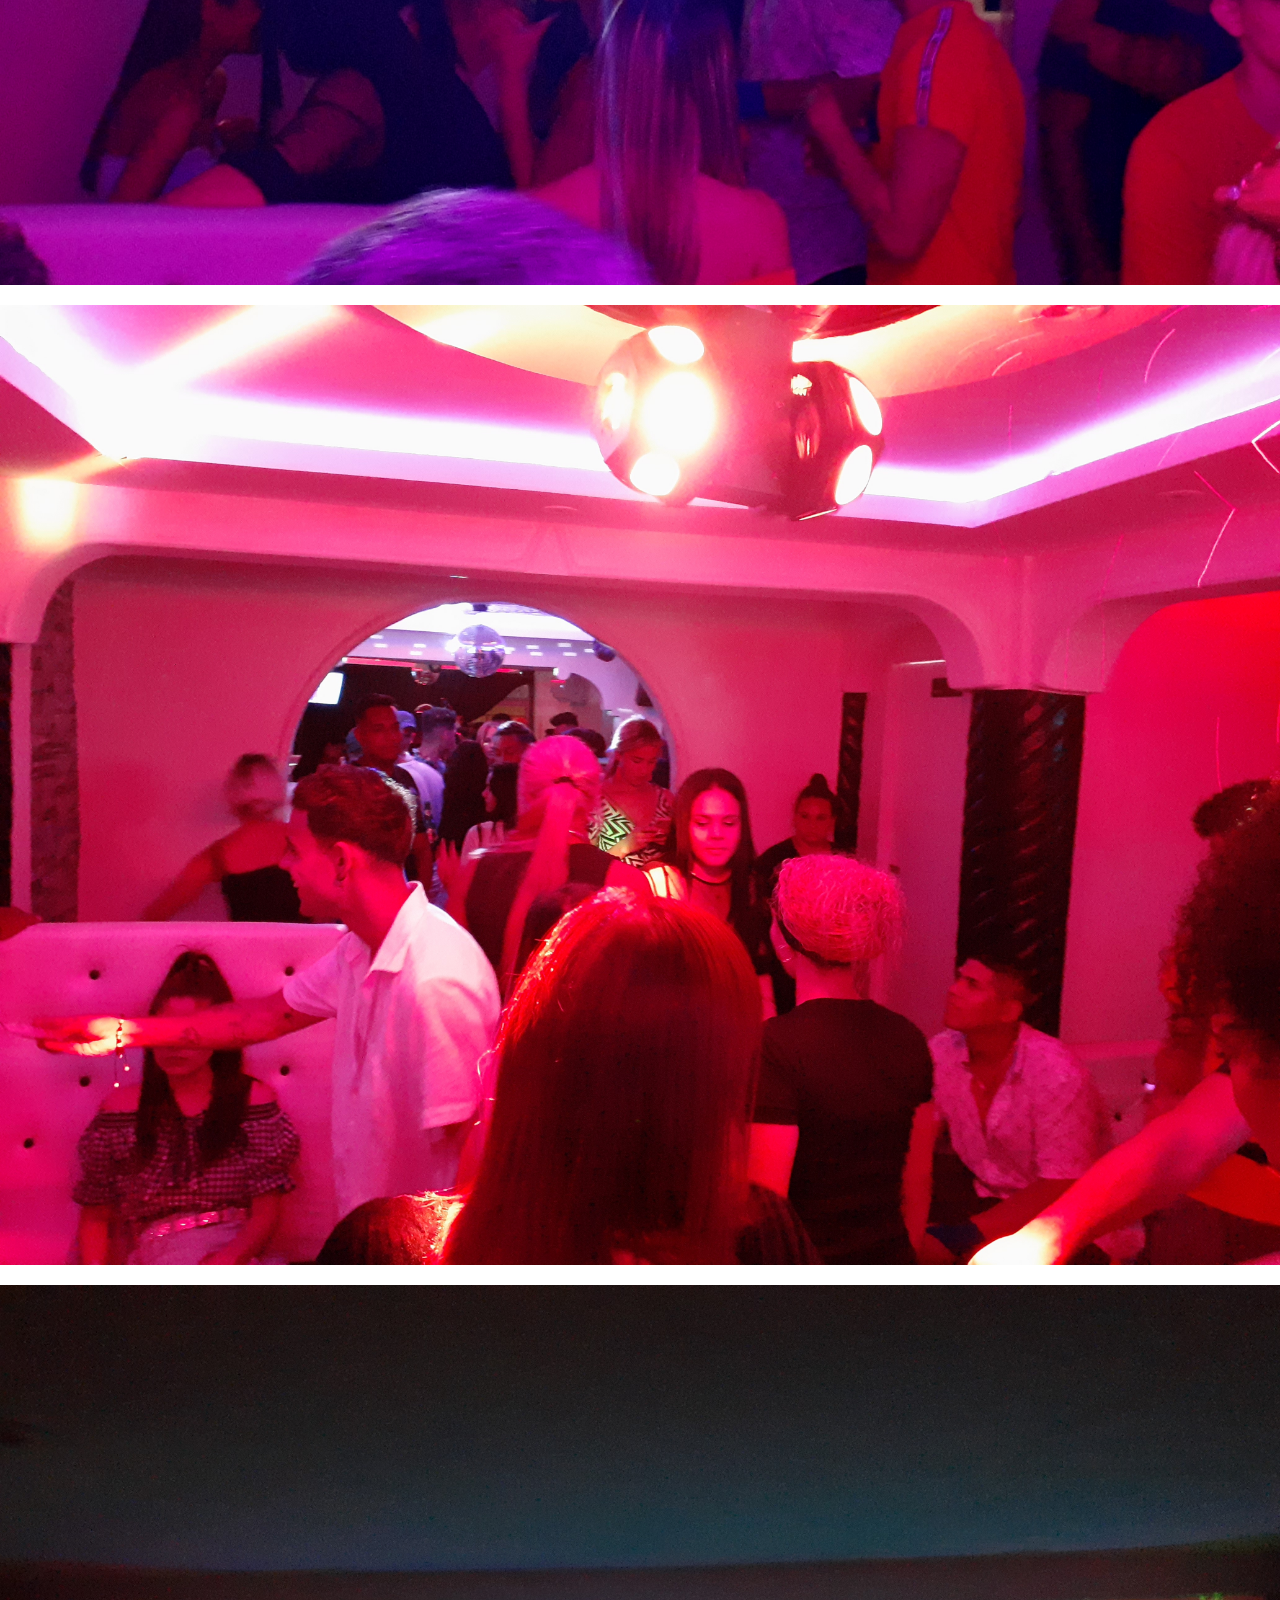
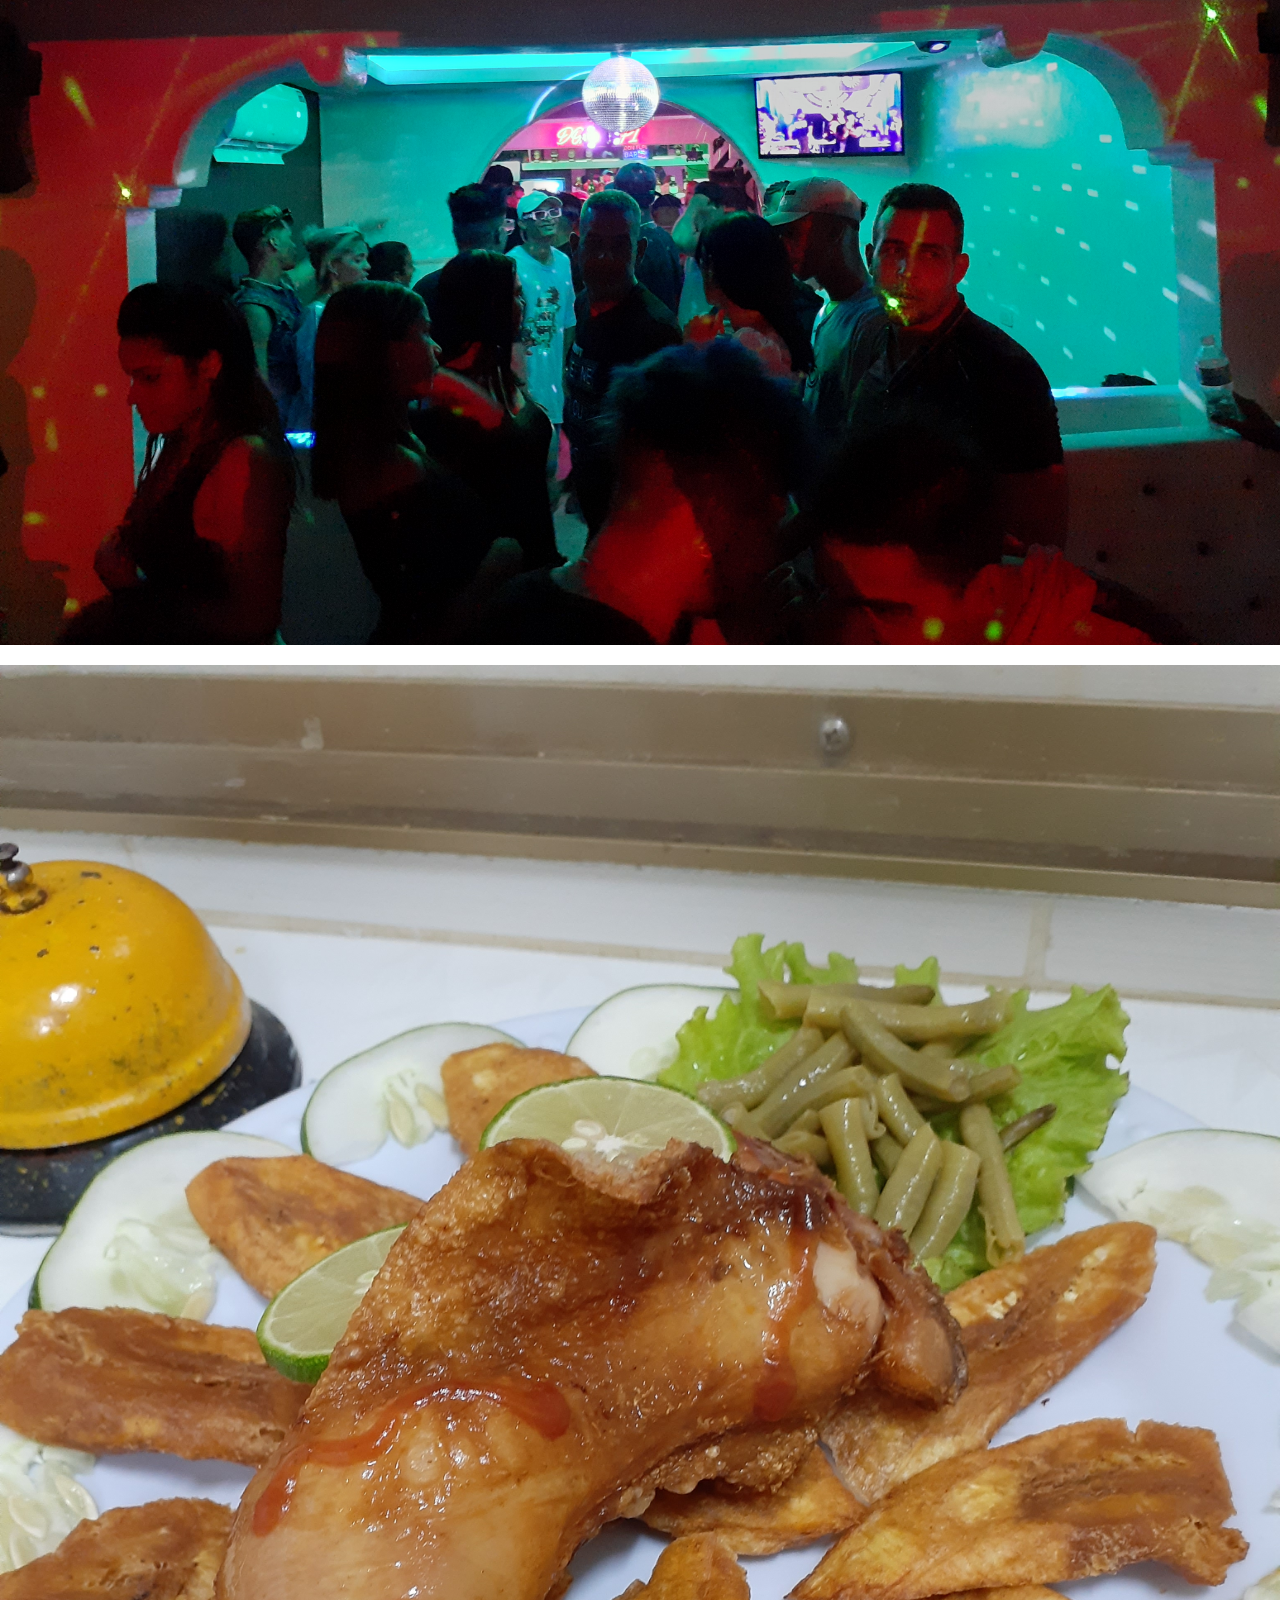
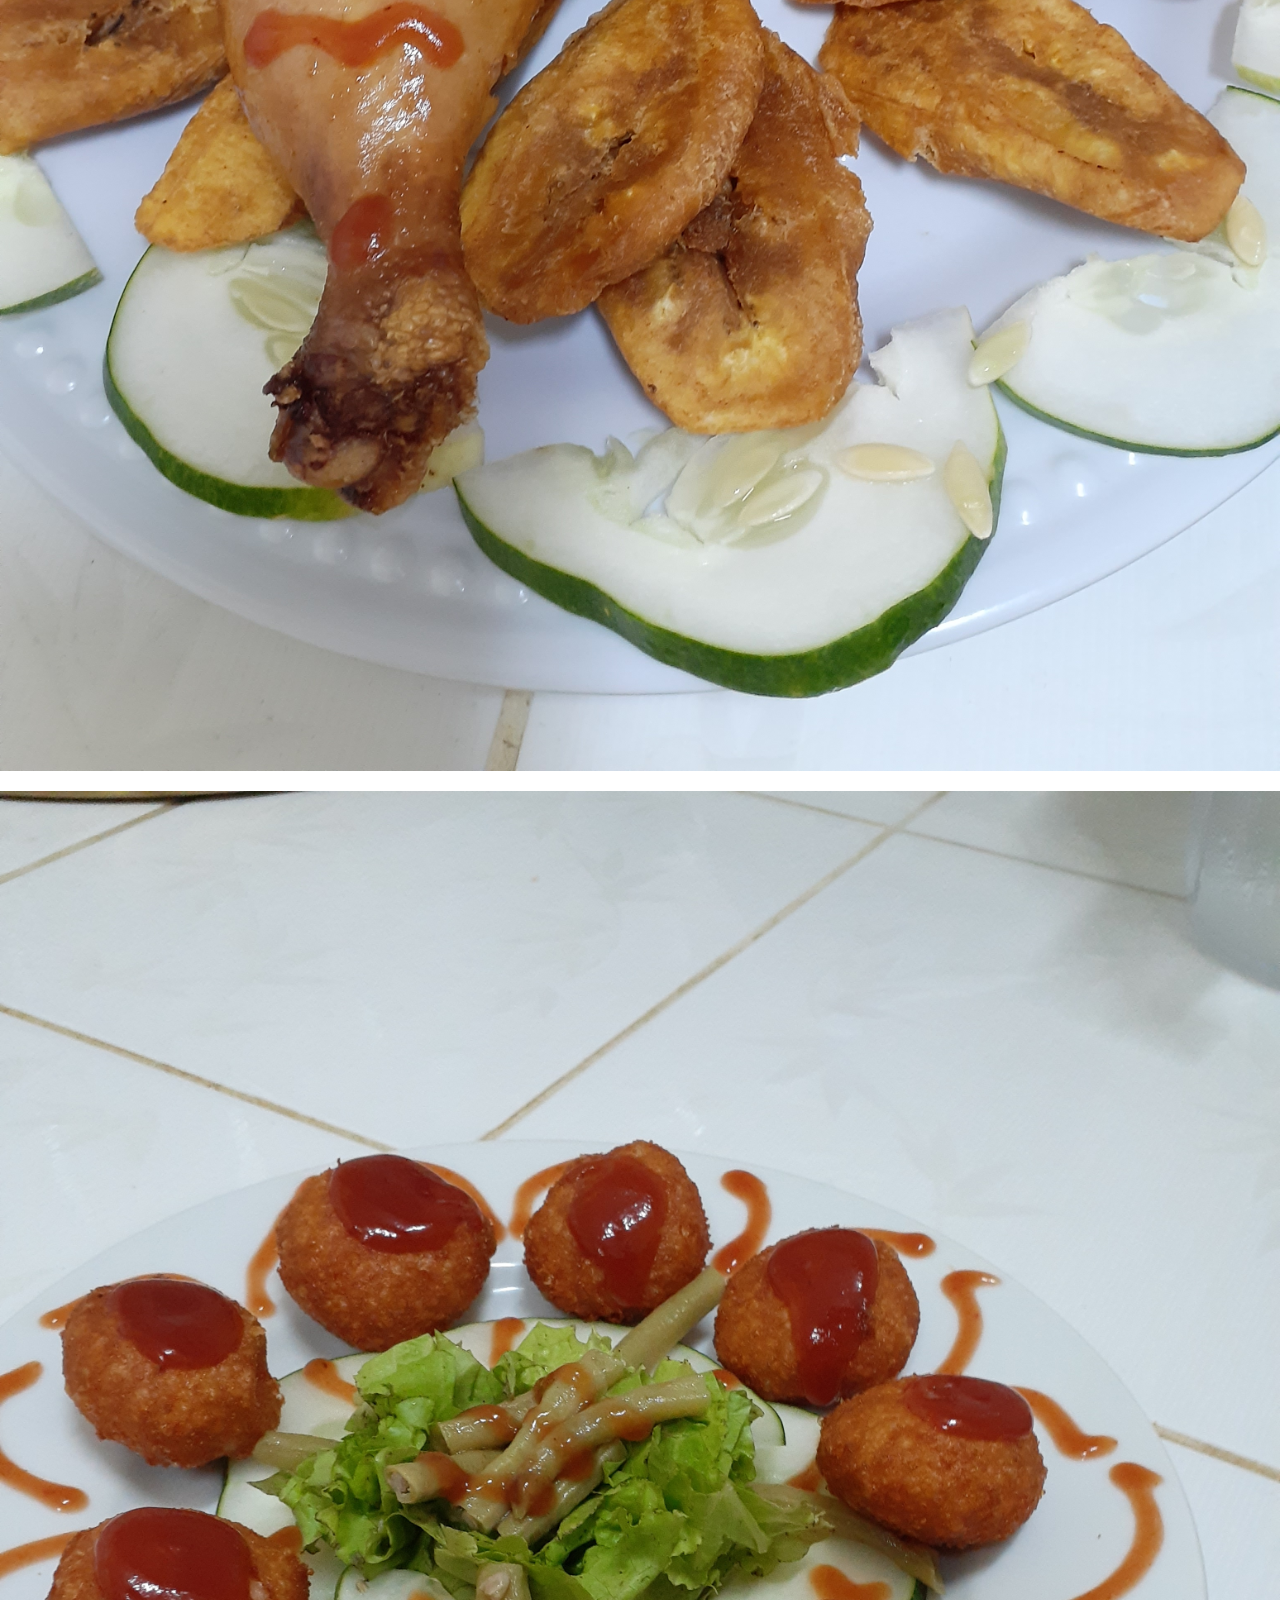
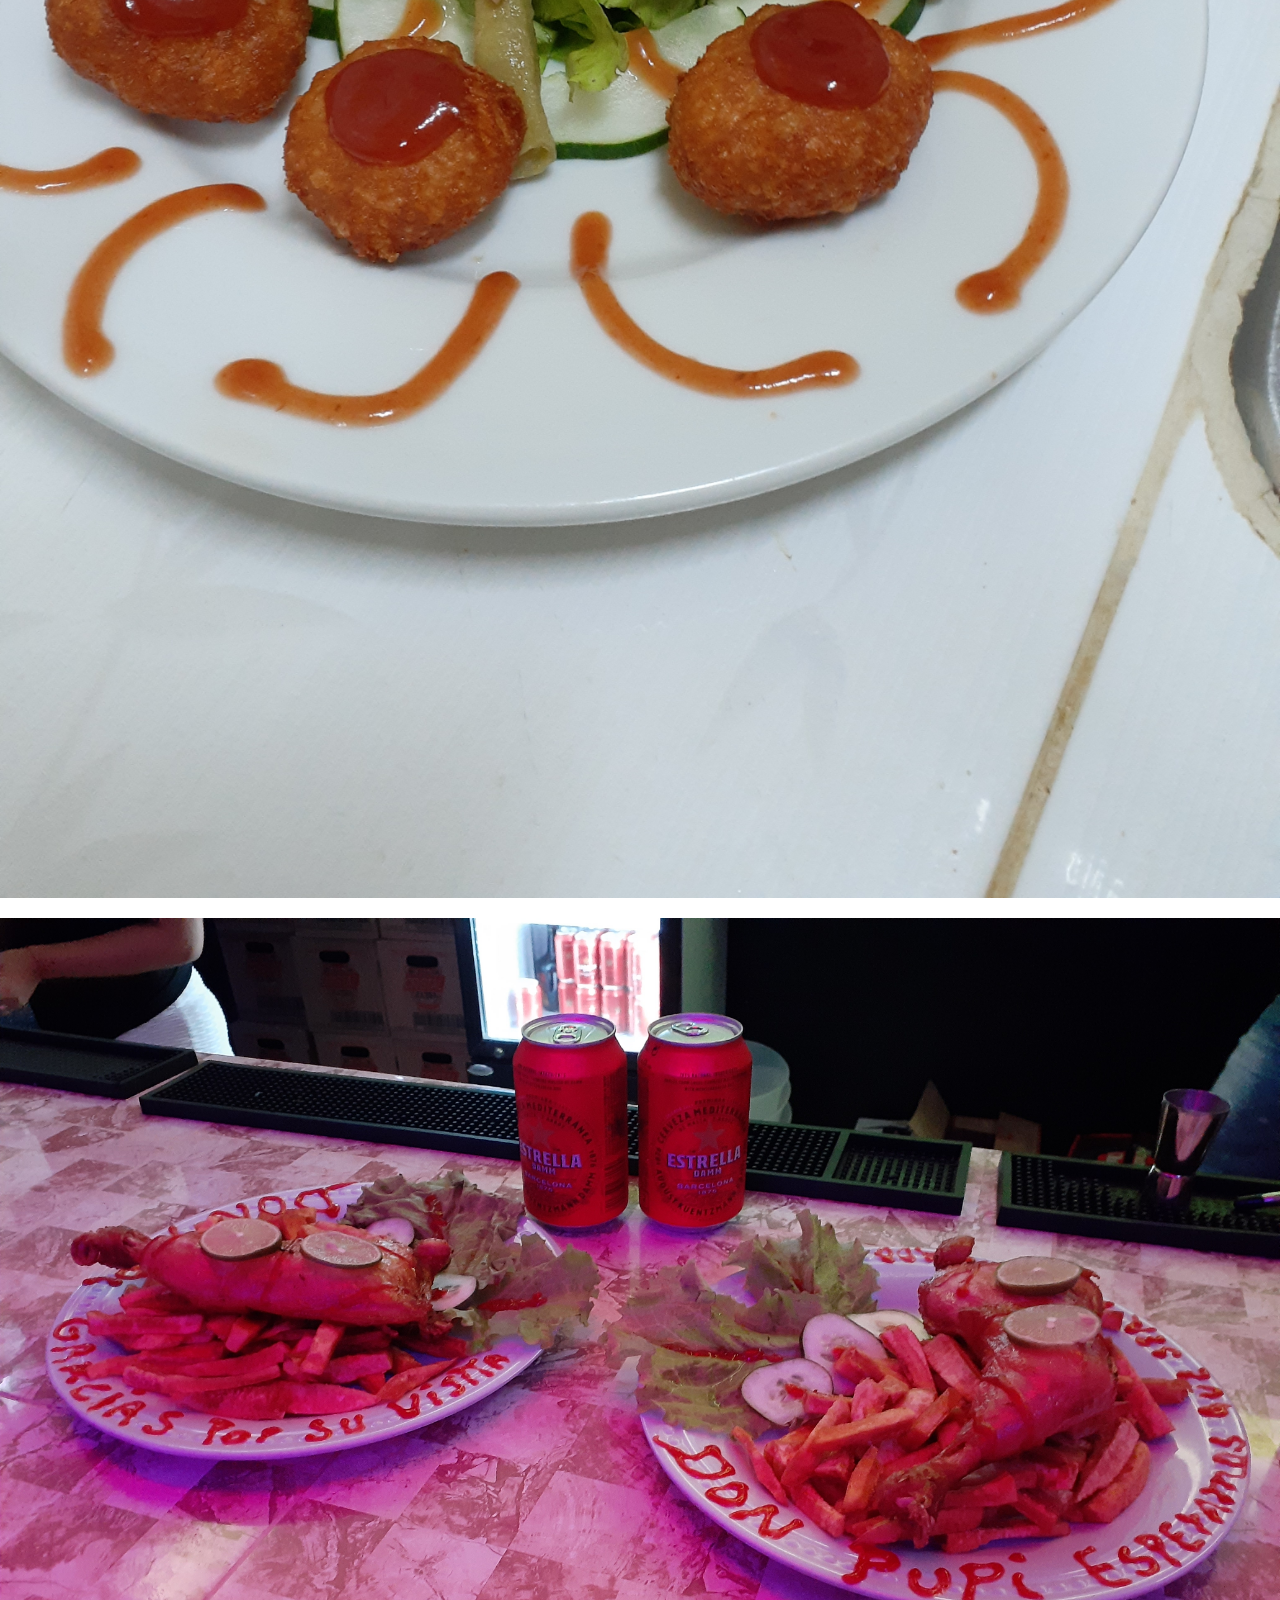
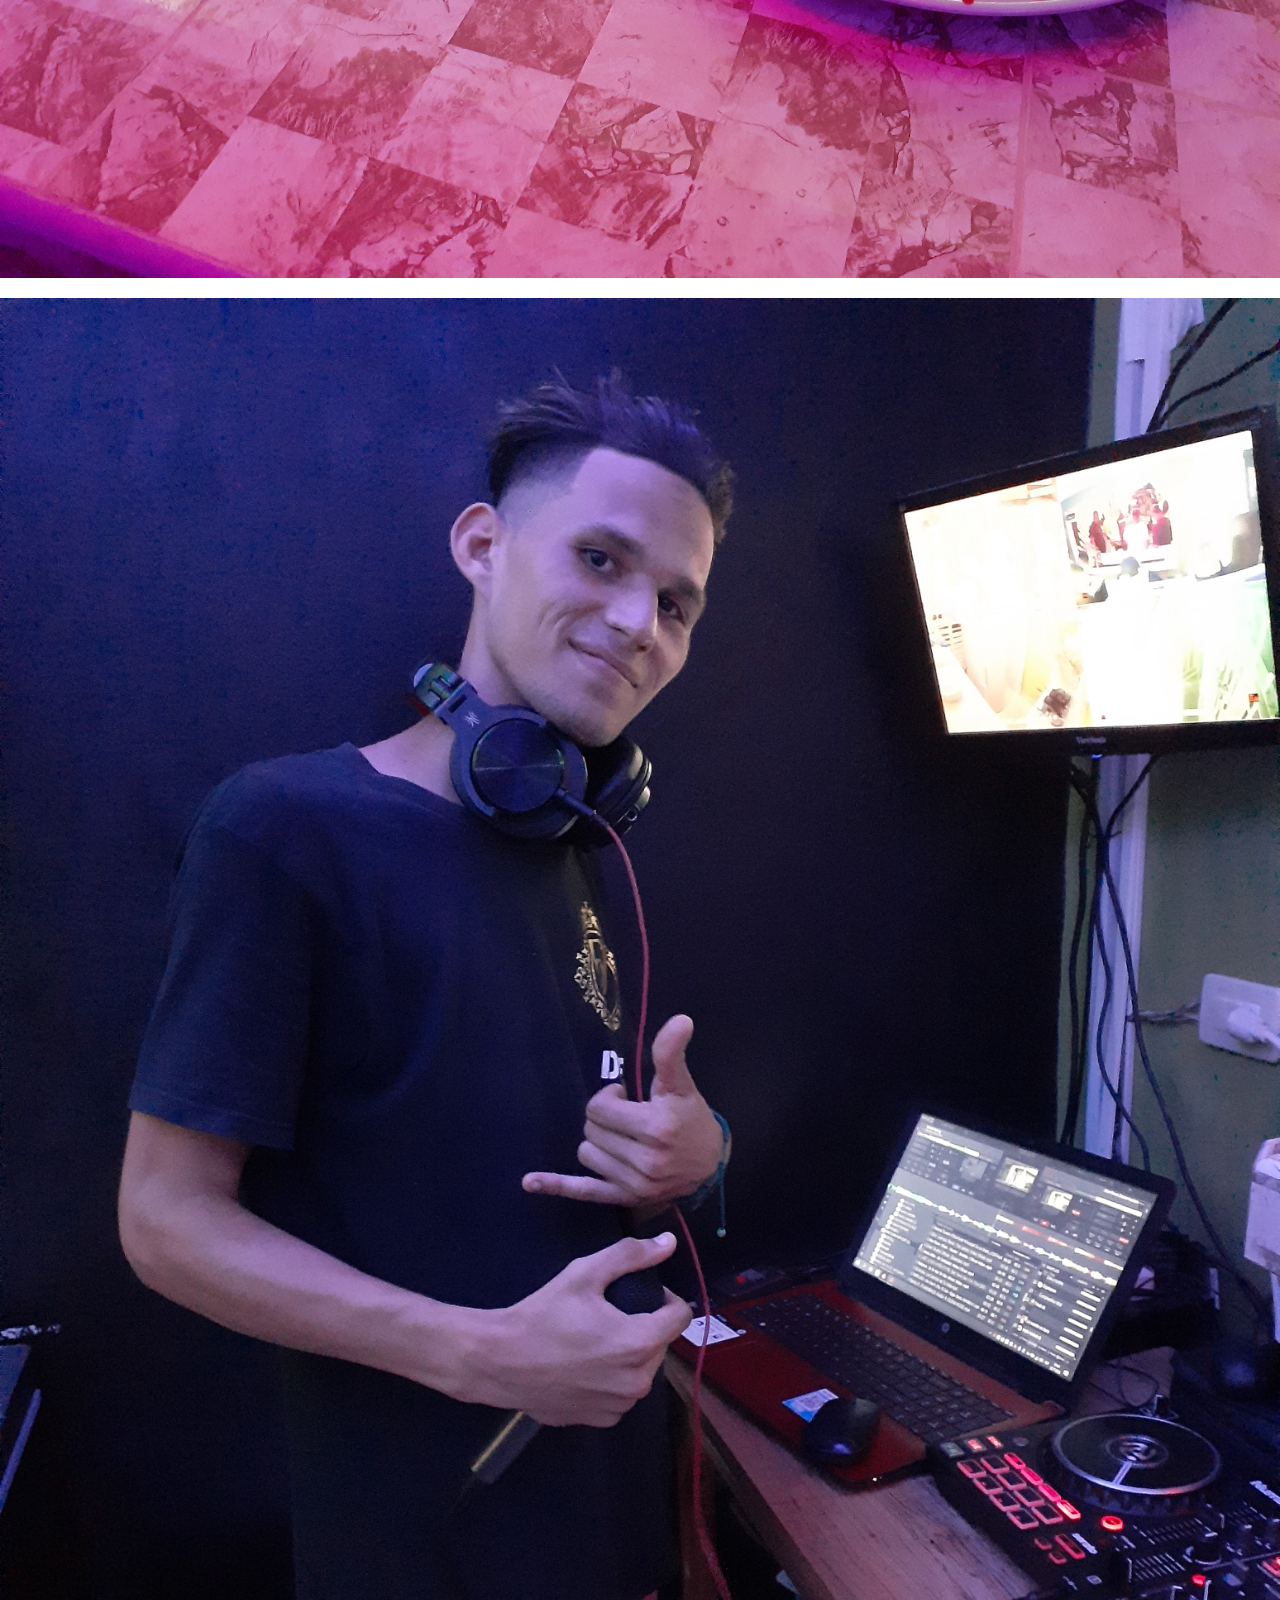
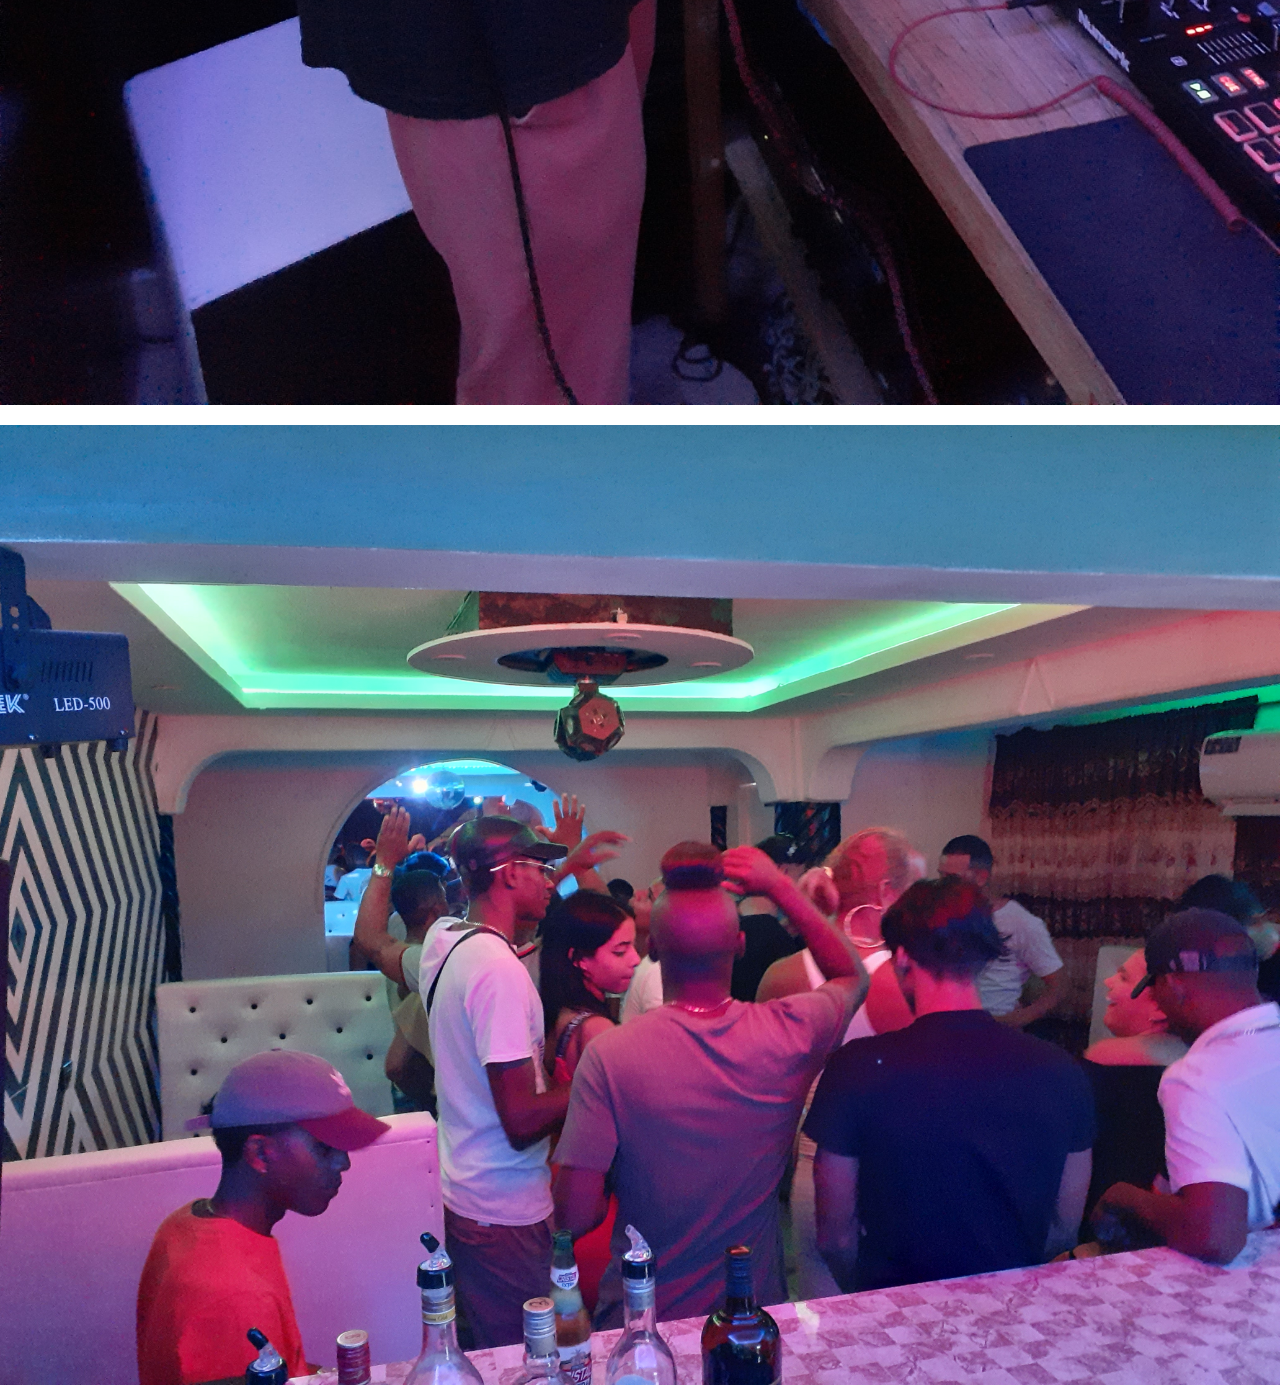
<file: galeria.html>
<!DOCTYPE html>
<html lang="en">

<head>
    <meta charset="UTF-8">
    <meta http-equiv="X-UA-Compatible" content="IE=edge">
    <meta name="viewport" content="width=device-width, initial-scale=1.0">
    <link rel="stylesheet" href="ascent/css/bootstrap.css">
    <link rel="stylesheet" href="ascent/css/bootstrap.min.css">
    <link rel="stylesheet" href="ascent/css/cssGaleira.css">
    <title>Document</title>
</head>

<body>




    <h1 id="namgaleria">Galeria</h1>


    <img src="./ascent/imgGaleria/1.jpg" class="d-block w-100" alt="...">

    <img src="./ascent/imgGaleria/2.jpg" class="d-block w-100" alt="...">

    <img src="./ascent/imgGaleria/3.jpg" class="d-block w-100" alt="...">

    <img src="./ascent/imgGaleria/4.jpg" class="d-block w-100" alt="...">

    <img src="./ascent/imgGaleria/5.jpg" class="d-block w-100" alt="...">

    <img src="./ascent/imgGaleria/6.jpg" class="d-block w-100" alt="...">

    <img src="./ascent/imgGaleria/7.jpg" class="d-block w-100" alt="...">

    <img src="./ascent/imgGaleria/8.jpg" class="d-block w-100" alt="...">

    <img src="./ascent/imgGaleria/9.jpg" class="d-block w-100" alt="...">

    <img src="./ascent/imgGaleria/10.jpg" class="d-block w-100" alt="...">

    <img src="./ascent/imgGaleria/11.jpg" class="d-block w-100" alt="...">

    <img src="./ascent/imgGaleria/12.jpg" class="d-block w-100" alt="...">

    <img src="./ascent/imgGaleria/13.jpg" class="d-block w-100" alt="...">



    <script src="ascent/js/bootstrap.bundle.min.js"></script>
</body>

</html>
</file>
<file: ascent/css/cssPrincipal.css>
.slide {}

.estilNav {
    margin-top: -8px;

}

.cartaa {
    font-size: 12vw;
    margin-top: 15px;
    margin-bottom: 10px;
    text-align: center;
}

#elemtCarta {
    font-size: 5vw;
}


.finalwes {
    background-color: rgb(90, 90, 90);
    text-align: center;
    color: white;
    margin-top: 50px;
}

#nameBar {
    text-align: center;
    margin-top: 20px;
}

#namehorario {
    text-align: center;
    margin-top: -10px;
}

#info1 {
    margin-top: -13px;
}

#info2 {
    margin-top: -13px;
}

#info3 {
    margin-top: -13px;
}

.imaglocal {
    margin-top: 10px;
}

#text1 {
    margin-top: 10px;
    text-align: center;

}

a {
    text-decoration: none;
    color: black;
}

#nameIngred{
    text-align: center;
}


#textoscenter{
    align-items: center;
    text-align: center;
}


#navgaleri{
    margin-left: -15px;
    margin-right: 15px;
}

#navgcarta{
    margin-left: -15px;
}
</file>
<file: ascent/css/cssGaleira.css>
img {
    margin-top: 20px;
}

#namgaleria {
    text-align: center;
    margin-top: 10px;
}
</file>
